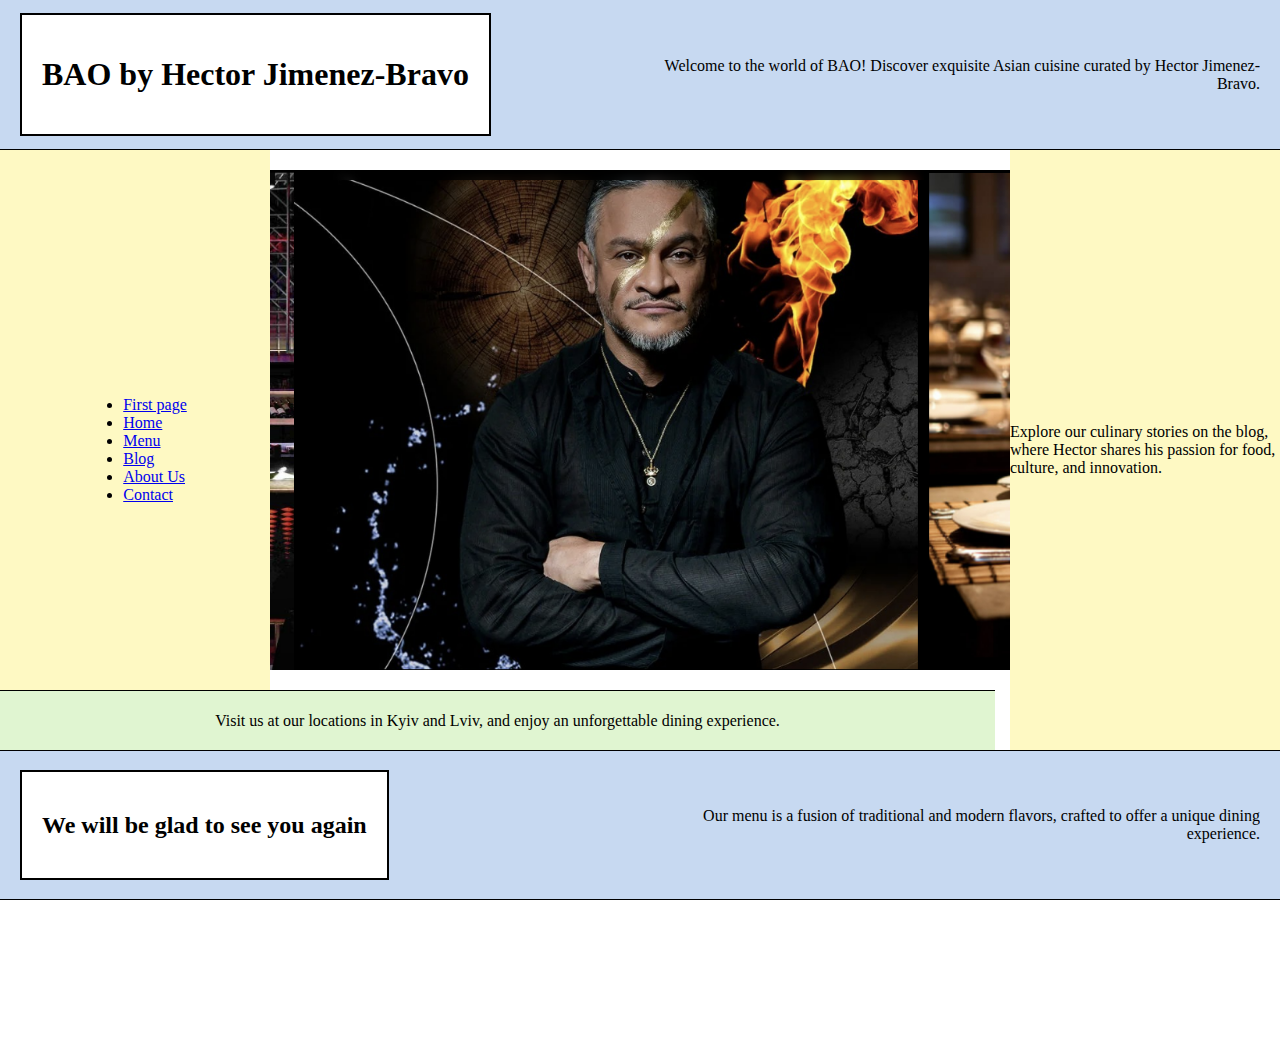
<file: first.html>
<!DOCTYPE html>
<html lang="en">
<head>
    <link rel="stylesheet" type="text/css" href="style.css">
    <meta charset="UTF-8">
    <title>Welcome to BAO</title>
</head>
<body>

<div class="block1">
    <div class="white-box">
        <h1>BAO by Hector Jimenez-Bravo</h1>
    </div>
    <div class="info-box">
        <p>Welcome to the world of BAO! Discover exquisite Asian cuisine curated by Hector Jimenez-Bravo.</p>
    </div>
</div>

<div class="block2">
    <nav>
        <ul>
            <li><a href="index.html">First page</a></li>
            <li><a href="page1.html">Home</a></li>
            <li><a href="page2.html">Menu</a></li>
            <li><a href="page3.html">Blog</a></li>
            <li><a href="page4.html">About Us</a></li>
            <li><a href="page5.html">Contact</a></li>
        </ul>
    </nav>
</div>

<div class="block3">
    <img src="1.png" alt="Bao Dish" class="responsive-img">
    <img src="2.bmp" alt="Bao Dish" class="responsive-img">
    <img src="3.png" alt="Bao Dish with Glass" usemap="#hector-map" class="responsive-img">
    <map name="hector-map">
        <area shape="rect" coords="50,50,200,200" href="https://bao.ua/kyiv/catalog#product_group_6" alt="Glass of Bao" title="Click here to see more!">
    </map>
</div>

<div class="block4">
    <p>Explore our culinary stories on the blog, where Hector shares his passion for food, culture, and innovation.</p>
</div>

<div class="block5">
    <p>Visit us at our locations in Kyiv and Lviv, and enjoy an unforgettable dining experience.</p>
</div>

<div class="block6">
    <div class="white-box">
        <h2>We will be glad to see you again</h2>
    </div>
    <div class="menu-info">
        <p>Our menu is a fusion of traditional and modern flavors, crafted to offer a unique dining experience.</p>
    </div>
</div>

</body>
</html>
</file>
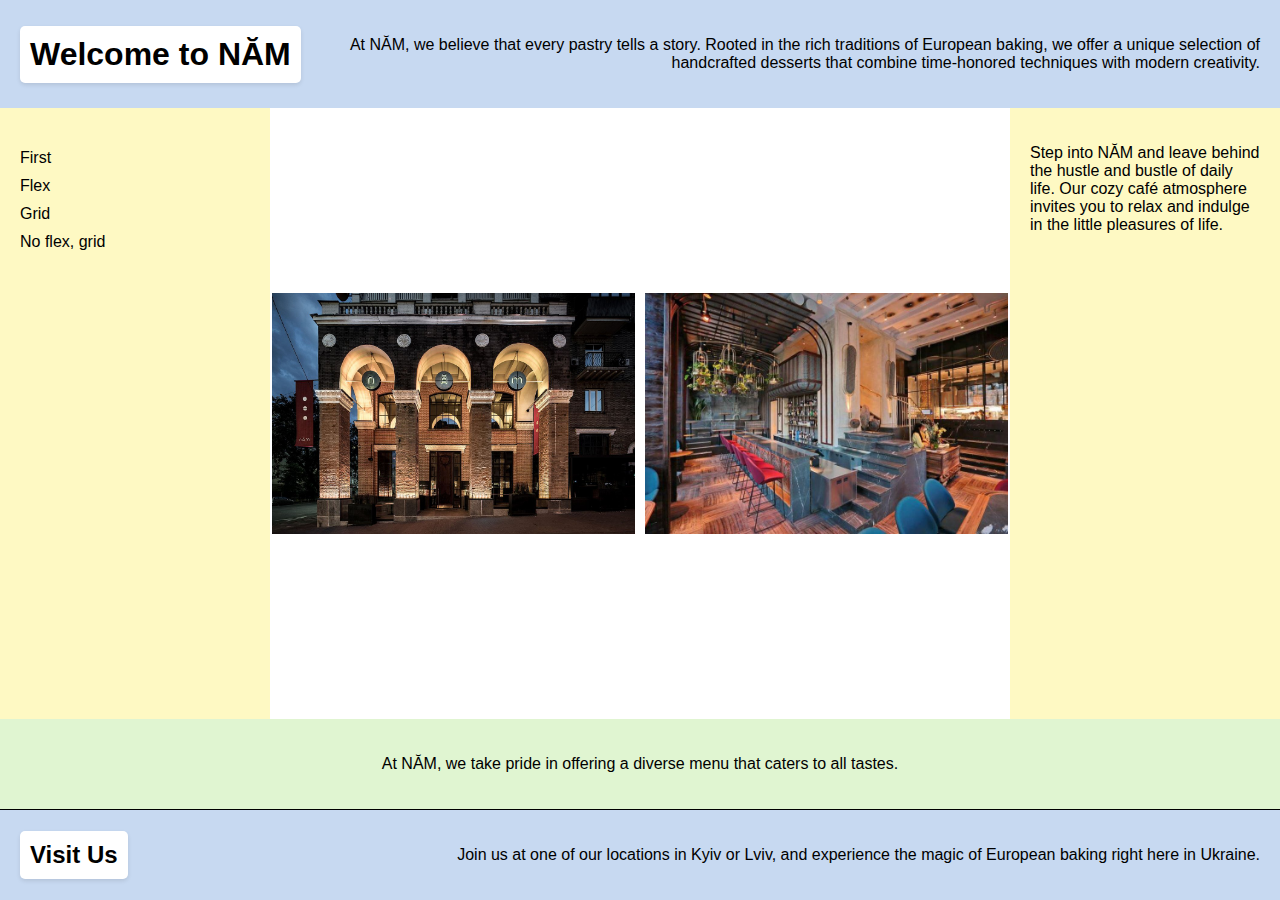
<file: lab3.2.1.html>
<!DOCTYPE html>
<html lang="uk">
<head>
    <meta charset="UTF-8">
    <meta name="viewport" content="width=device-width, initial-scale=1.0">
    <title>Welcome to NĂM</title>
    <style>
        html, body {
            margin: 0;
            padding: 0;
            height: 100%;
            width: 100%;
            font-family: Arial, sans-serif;
            overflow-x: hidden;
        }

        .container {
            display: flex;
            flex-direction: column;
            min-height: 100vh;
        }

        .header, .footer {
            background-color: #c7d9f1;
            display: flex;
            justify-content: space-between;
            align-items: center;
            padding: 20px;
            box-sizing: border-box;
            flex-wrap: wrap;
        }

        .header h1, .footer h2 {
            background-color: white;
            padding: 10px;
            margin: 0;
            border-radius: 5px;
            box-shadow: 0 2px 4px rgba(0, 0, 0, 0.1);
        }

        .header .info-box-right, .footer .menu-info-right {
            text-align: right;
            flex: 1;
        }

        .sidebar-container {
            display: flex;
            flex-grow: 1;
        }

        .sidebar {
            background-color: #fef9c3;
            width: 270px;
            padding: 20px;
            box-sizing: border-box;
            flex-shrink: 0;
        }

        .main-content {
            background-color: white;
            flex-grow: 1;
            padding: 0;
            box-sizing: border-box;
            display: flex;
            justify-content: center;
            align-items: center;
            gap: 10px;
        }

        .main-content img.responsive-img {
            width: 100%;
            max-width: 49%;
            height: auto;
        }

        .bottom-content {
            background-color: #e0f5d1;
            padding: 20px;
            text-align: center;
            border-bottom: 1px solid black;
        }

        ul {
            list-style-type: none;
            padding: 0;
        }

        li {
            padding: 5px 0;
        }

        a {
            text-decoration: none;
            color: #000;
        }

        /* Мобільна версія */
        @media (max-width: 850px) {
            .sidebar-container {
                flex-direction: column;
            }

            .sidebar, .header, .footer {
                width: 100%;
            }

            .main-content img.responsive-img {
                max-width: 100%;
            }

            .bottom-content {
                left: 0;
                right: 0;
            }

            .header h1, .footer h2 {
                font-size: 1.2rem;
            }

            .header .info-box-right, .footer .menu-info-right {
                text-align: left;
                padding: 10px;
            }

            .sidebar {
                width: 100%;
                border: none;
                padding: 15px;
            }

            .main-content {
                flex-direction: column;
                align-items: center;
                gap: 20px;
            }

            .sidebar-container {
                flex-direction: column;
                gap: 20px;
            }

            .bottom-content {
                margin-top: 20px;
            }
        }
    </style>
</head>
<body>
<div class="container">

    <div class="header">
        <div class="white-box-left">
            <h1>Welcome to NĂM</h1>
        </div>
        <div class="info-box-right">
            <p>At NĂM, we believe that every pastry tells a story. Rooted in the rich traditions of European baking, we offer a unique selection of handcrafted desserts that combine time-honored techniques with modern creativity.</p>
        </div>
    </div>

    <div class="sidebar-container">

        <div class="sidebar">
            <nav>
                <ul>
                    <li><a href="index.html">First</a></li>
                    <li><a href="lab3.2.1.html">Flex</a></li>
                    <li><a href="lab3.2.2.html">Grid</a></li>
                    <li><a href="lab3.2.3.html">No flex, grid</a></li>
                </ul>
            </nav>
        </div>

        <div class="main-content">
            <img src="40.jpg" alt="Image 1" class="responsive-img">
            <img src="41.jpg" alt="Image 2" class="responsive-img">
        </div>

        <div class="sidebar">
            <p>Step into NĂM and leave behind the hustle and bustle of daily life. Our cozy café atmosphere invites you to relax and indulge in the little pleasures of life.</p>
        </div>
    </div>

    <div class="bottom-content">
        <p>At NĂM, we take pride in offering a diverse menu that caters to all tastes.</p>
    </div>

    <div class="footer">
        <div class="white-box-left">
            <h2>Visit Us</h2>
        </div>
        <div class="menu-info-right">
            <p>Join us at one of our locations in Kyiv or Lviv, and experience the magic of European baking right here in Ukraine.</p>
        </div>
    </div>
</div>
</body>
</html>
</file>
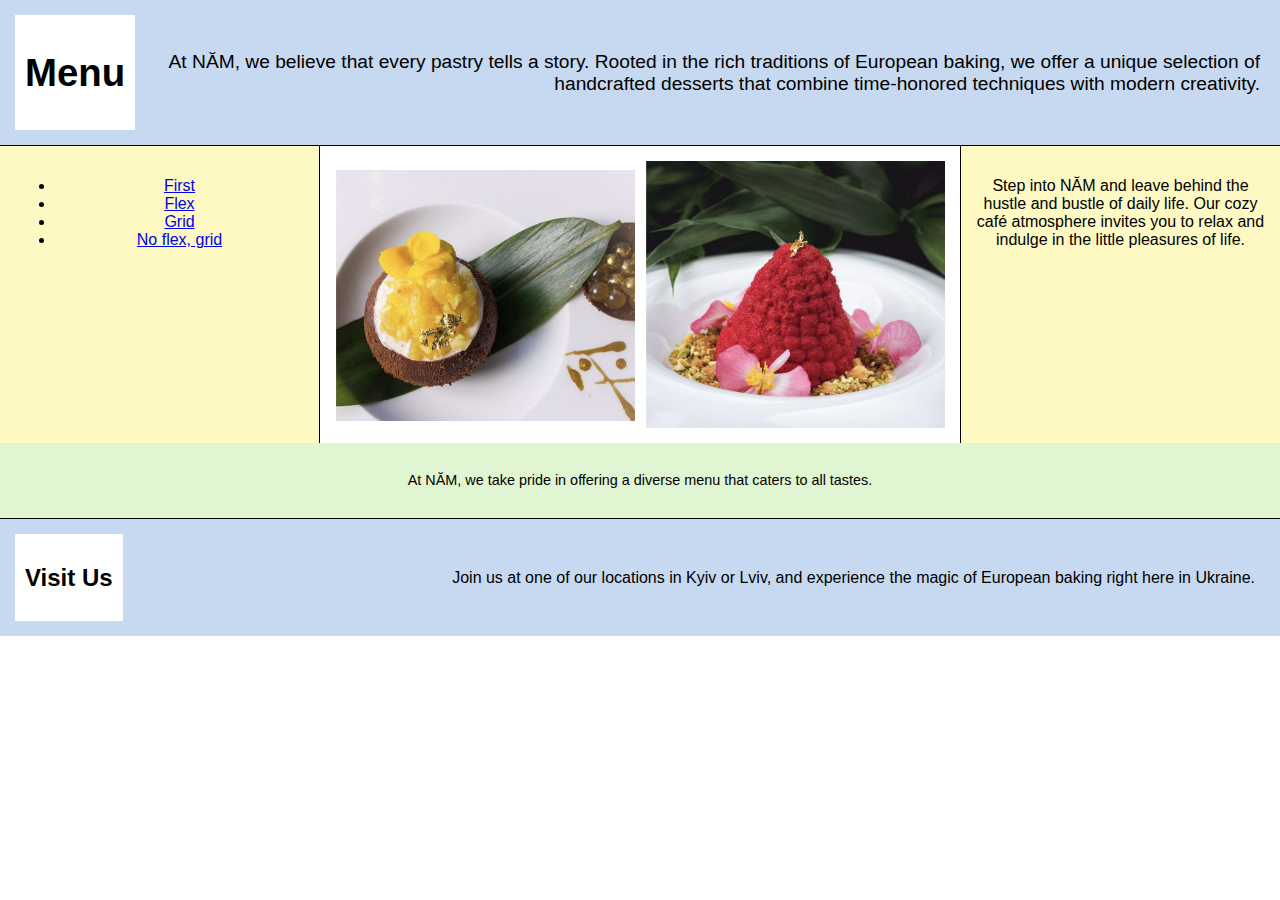
<file: lab3.2.2.html>
<!DOCTYPE html>
<html lang="uk">
<head>
    <meta charset="UTF-8">
    <meta name="viewport" content="width=device-width, initial-scale=1.0">
    <title>Menu</title>
    <style>

        html, body {
            margin: 0;
            padding: 0;
            height: 100%;
            width: 100%;
            font-family: Arial, sans-serif;
            overflow-y: auto;
        }

        .container {
            display: grid;
            grid-template-areas:
                "header header header"
                "sidebar-left main sidebar-right"
                "bottom-content bottom-content bottom-content"
                "footer footer footer";
            grid-template-columns: 1fr 2fr 1fr;
            grid-template-rows: auto 1fr auto auto;
            width: 100%;
            box-sizing: border-box;
        }

        .block1 {
            grid-area: header;
            background-color: #c7d9f1;
            display: grid;
            grid-template-areas:
                "white-box info-box";
            grid-template-columns: auto 1fr;
            align-items: center;
            padding: 15px;
            box-sizing: border-box;
            border-bottom: 1px solid black;
            font-size: 1.2rem;
        }

        .white-box-left {
            grid-area: white-box;
            background-color: white;
            padding: 10px;
            margin-left: 0;
        }

        .info-box-right {
            grid-area: info-box;
            text-align: right;
            padding: 5px;
        }

        .block2 {
            grid-area: sidebar-left;
            background-color: #fef9c3;
            padding: 15px;
            font-size: 1rem;
            text-align: center;
            border-right: 1px solid black;
        }

        .block3 {
            grid-area: main;
            display: grid;
            grid-template-columns: 1fr 1fr;
            gap: 10px;
            align-items: center;
            padding: 15px;
            box-sizing: border-box;
            background-color: #ffffff;
        }

        .block3 img {
            width: 100%;
            height: auto;
            object-fit: cover;
        }

        .block4 {
            grid-area: sidebar-right;
            background-color: #fef9c3;
            padding: 15px;
            box-sizing: border-box;
            font-size: 1rem;
            text-align: center;
            border-left: 1px solid black;
        }

        .block5 {
            grid-area: bottom-content;
            background-color: #e0f5d1;
            padding: 15px;
            text-align: center;
            font-size: 0.9rem;
        }

        .block6 {
            grid-area: footer;
            background-color: #c7d9f1;
            display: grid;
            grid-template-areas:
                "visit info";
            grid-template-columns: auto 1fr;
            align-items: center;
            padding: 15px;
            box-sizing: border-box;
            border-top: 1px solid black;
        }

        .block6 .white-box-left {
            grid-area: visit;
            background-color: white;
            padding: 10px;
            margin-left: 0;
        }

        .menu-info-right {
            grid-area: info;
            text-align: right;
            padding: 10px;
        }

        @media (max-width: 850px) {
            .container {
                grid-template-areas:
                    "header"
                    "sidebar-left"
                    "main"
                    "sidebar-right"
                    "bottom-content"
                    "footer";
                grid-template-columns: 1fr;
                grid-template-rows: auto;
            }

            .block1, .block6 {
                grid-template-columns: 1fr;
                text-align: center;
            }

            .info-box-right, .menu-info-right {
                text-align: center;
            }

            .block3 {
                grid-template-columns: 1fr;
                gap: 0;
            }

            nav ul {
                display: grid;
                grid-template-columns: 1fr;
                gap: 10px;
                padding: 0;
                list-style: none;
            }

            nav ul li {
                text-align: center;
            }
        }
    </style>
</head>
<body>

<div class="container">
    <div class="block1">
        <div class="white-box-left">
            <h1>Menu</h1>
        </div>
        <div class="info-box-right">
            <p>At NĂM, we believe that every pastry tells a story. Rooted in the rich traditions of European baking, we offer a unique selection of handcrafted desserts that combine time-honored techniques with modern creativity.</p>
        </div>
    </div>

    <div class="block2">
        <nav>
            <ul>
                <li><a href="index.html">First</a></li>
                <li><a href="lab3.2.1.html">Flex</a></li>
                <li><a href="lab3.2.2.html">Grid</a></li>
                <li><a href="lab3.2.3.html">No flex, grid</a></li>
            </ul>
        </nav>
    </div>

    <div class="block3">
        <img src="66.png" alt="Responsive Image">
        <img src="69.png" alt="Responsive Image">
    </div>

    <div class="block4">
        <p>Step into NĂM and leave behind the hustle and bustle of daily life. Our cozy café atmosphere invites you to relax and indulge in the little pleasures of life.</p>
    </div>

    <div class="block5">
        <p>At NĂM, we take pride in offering a diverse menu that caters to all tastes.</p>
    </div>

    <div class="block6">
        <div class="white-box-left">
            <h2>Visit Us</h2>
        </div>
        <div class="menu-info-right">
            <p>Join us at one of our locations in Kyiv or Lviv, and experience the magic of European baking right here in Ukraine.</p>
        </div>
    </div>
</div>

</body>
</html>
</file>
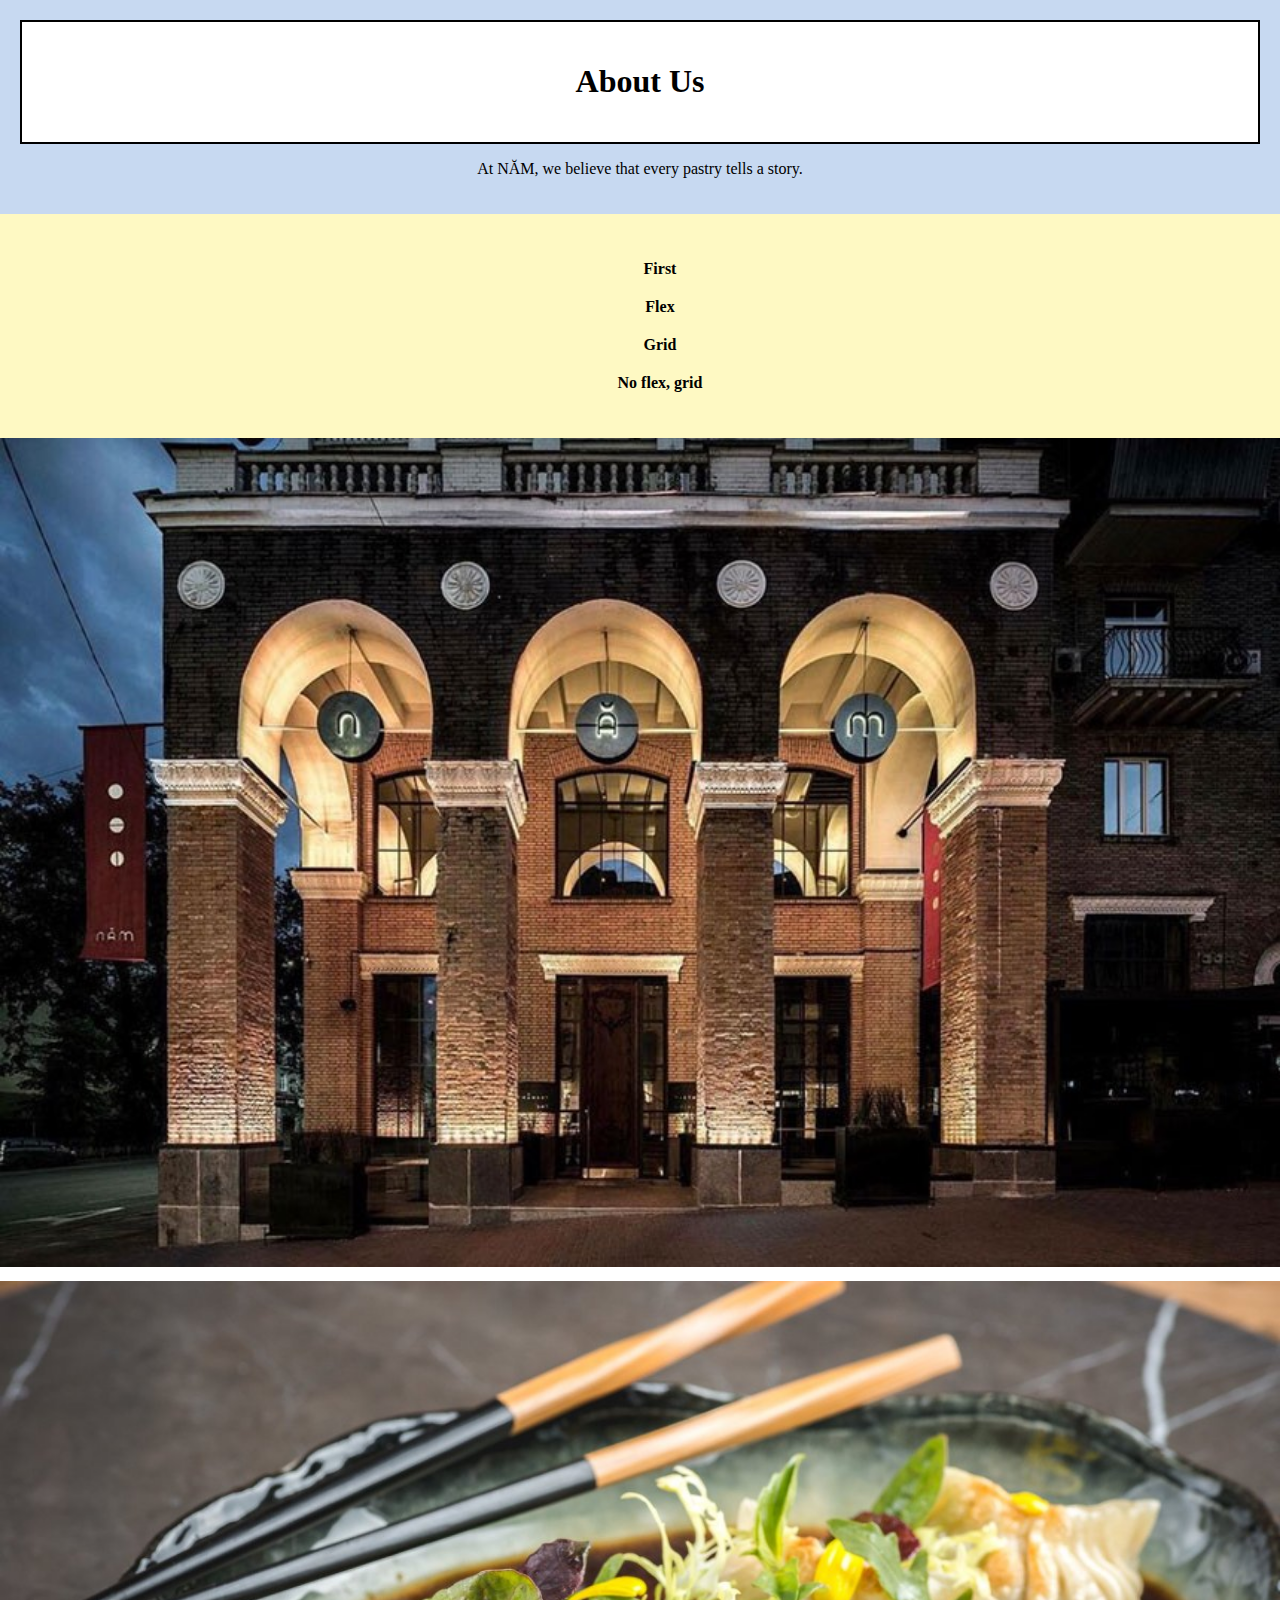
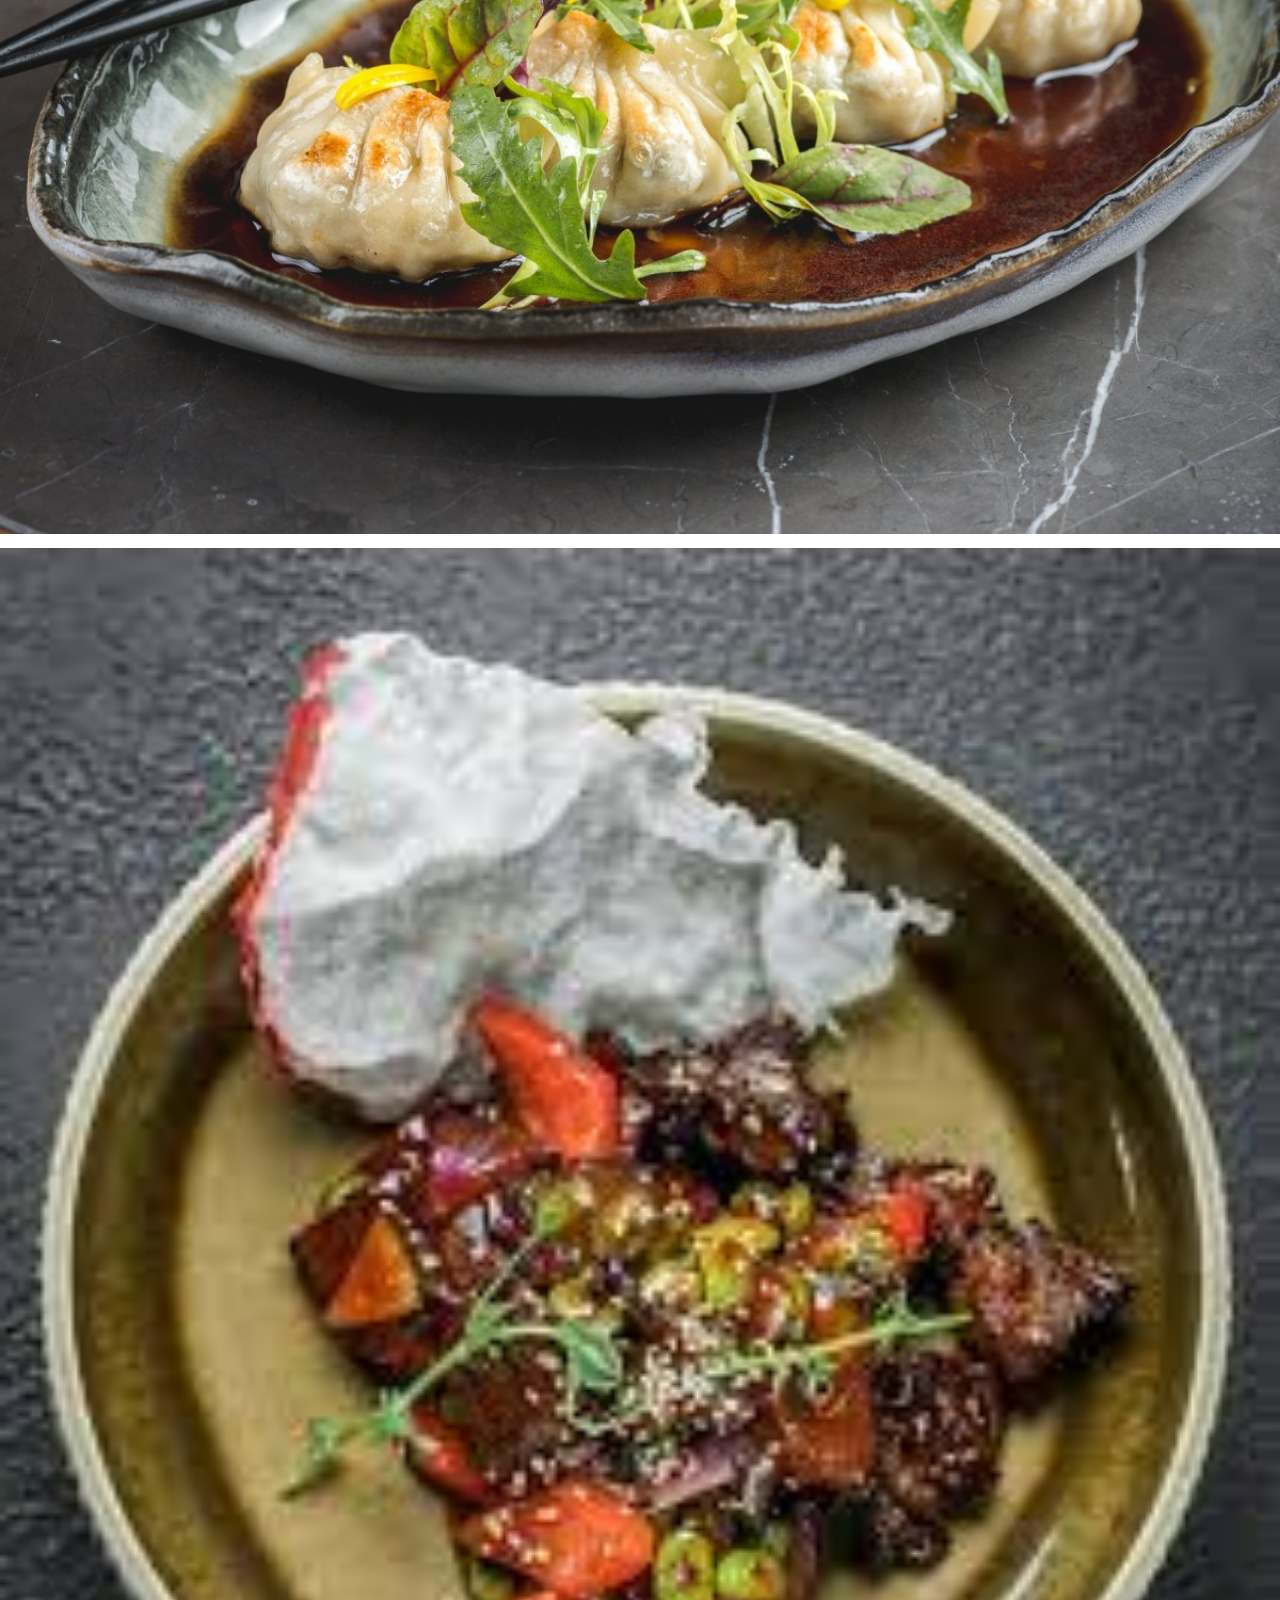
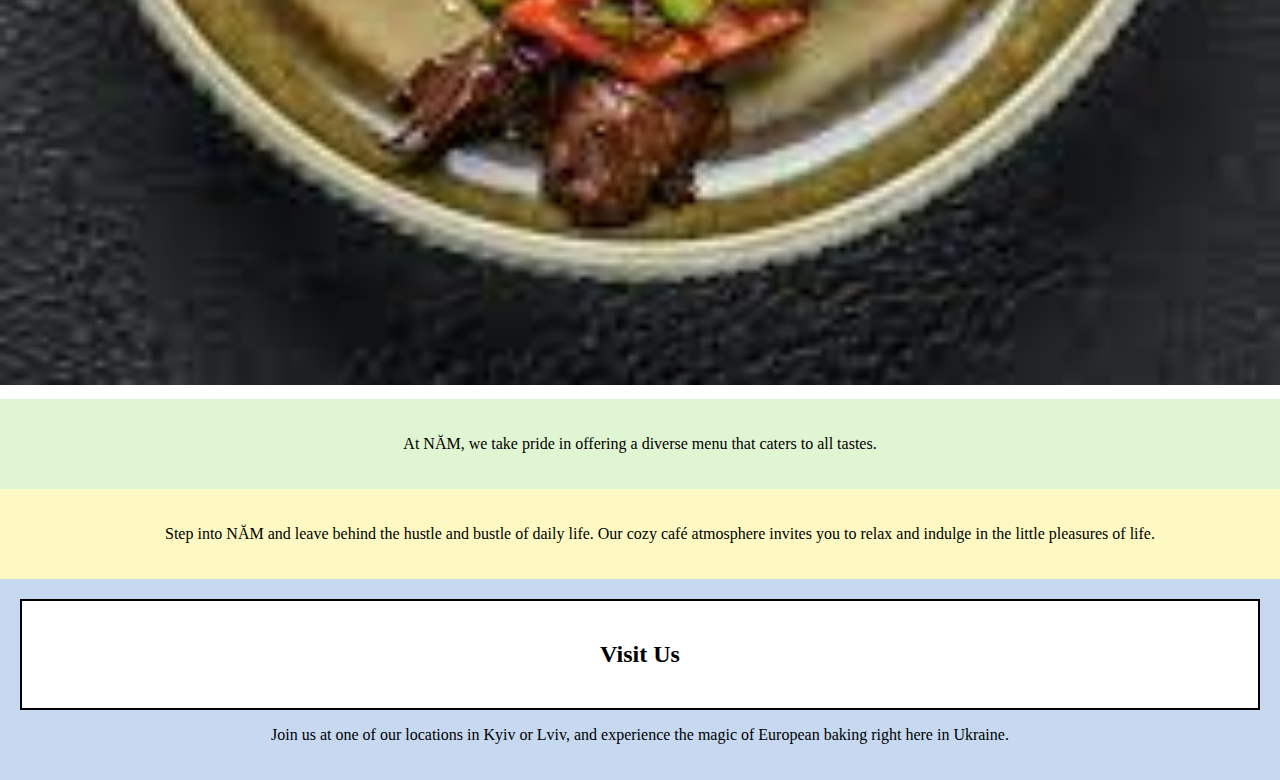
<file: lab3.2.3.html>
<!DOCTYPE html>
<html lang="uk">
<head>
    <meta charset="UTF-8">
    <meta name="viewport" content="width=device-width, initial-scale=1.0">
    <title>About Us - Mobile Friendly</title>
    <style>

        html, body {
            margin: 0;
            padding: 0;
            height: 100%;
            width: 100%;
        }

        .container {
            width: 100%;
        }


        .block1, .block6 {
            width: 100%;
            padding: 20px;
            box-sizing: border-box;
            background: #c7d9f1;
        }

        .block1 .white-box, .block6 .white-box {
            background-color: white;
            border: 2px solid black;
            padding: 20px;
            text-align: center;
        }

        .info-box, .menu-info {
            text-align: center;
            max-width: 100%;
            margin-top: 10px;
        }

        .block2 {
            width: 100%;
            padding: 20px;
            background: #fef9c3;
        }

        nav ul {
            display: flex;
            flex-direction: column;
            align-items: center;
            padding: 0;
            list-style: none;
        }

        nav ul li {
            margin: 10px 0;
        }

        nav ul li a {
            text-decoration: none;
            color: black;
            font-weight: bold;
        }

        .block3 {
            width: 100%;
            padding: 0;
            background: white;
            box-sizing: border-box;
            overflow: hidden;
            text-align: center;
        }

        .block3 img {
            width: 100%;
            height: auto;
            margin-bottom: 10px;
            object-fit: cover;
        }

        .block5 {
            width: 100%;
            height: auto;
            padding: 20px;
            background: #e0f5d1;
            text-align: center;
            box-sizing: border-box;
        }

        .block4 {
            width: 100%;
            padding: 20px;
            background: #fef9c3;
            text-align: center;
        }

        @media (max-width: 850px) {

            .block1, .block2, .block3, .block4, .block5, .block6 {
                width: 100%;
                position: relative;
                box-sizing: border-box;
            }
        }
    </style>
</head>
<body>

<div class="container">

    <div class="block1">
        <div class="white-box">
            <h1>About Us</h1>
        </div>
        <div class="info-box">
            <p>At NĂM, we believe that every pastry tells a story.</p>
        </div>
    </div>

    <div class="block2">
        <nav>
            <ul>
                <li><a href="index.html">First</a></li>
                <li><a href="lab3.2.1.html">Flex</a></li>
                <li><a href="lab3.2.2.html">Grid</a></li>
                <li><a href="lab3.2.3.html">No flex, grid</a></li>
            </ul>
        </nav>
    </div>

    <div class="block3">
        <img src="61.jpg" alt="Image 1" class="responsive-img">
        <img src="63.jpg" alt="Image 2" class="responsive-img">
        <img src="52.jpg" alt="Image 3" class="responsive-img">
    </div>

    <div class="block5">
        <p>At NĂM, we take pride in offering a diverse menu that caters to all tastes.</p>
    </div>

    <div class="block4">
        <p>Step into NĂM and leave behind the hustle and bustle of daily life. Our cozy café atmosphere invites you to relax and indulge in the little pleasures of life.</p>
    </div>
    <div class="block6">
        <div class="white-box">
            <h2>Visit Us</h2>
        </div>
        <div class="menu-info">
            <p>Join us at one of our locations in Kyiv or Lviv, and experience the magic of European baking right here in Ukraine.</p>
        </div>
    </div>
</div>

</body>
</html>
</file>
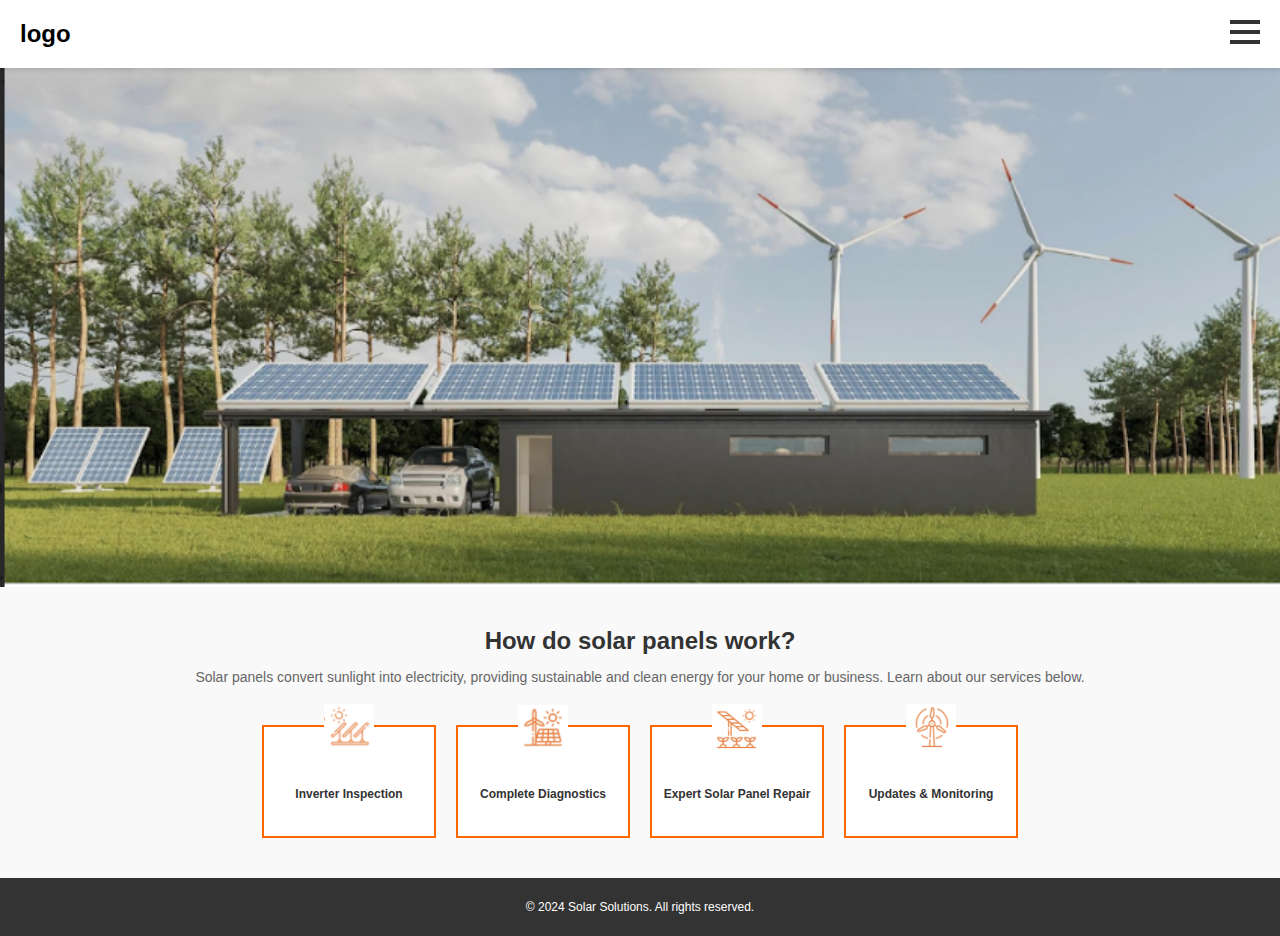
<file: lab4.html>
<!DOCTYPE html>
<html lang="en">
<head>
    <meta charset="UTF-8">
    <meta name="viewport" content="width=device-width, initial-scale=1.0">
    <title>Solar Panel</title>
    <style>
        body {
            font-family: Arial, sans-serif;
            margin: 0;
            padding: 0;
            background-color: #f9f9f9;
        }

        header {
            display: flex;
            justify-content: space-between;
            align-items: center;
            padding: 20px;
            background-color: #fff;
            box-shadow: 0 2px 5px rgba(0, 0, 0, 0.1);
            position: relative;
        }

        .logo {
            font-size: 24px;
            font-weight: bold;
            color: #000;
        }

        .menu-bars {
            position: absolute;
            top: 20px;
            right: 20px;
            display: flex;
            flex-direction: column;
            gap: 6px;
        }

        .menu-bars div {
            width: 30px;
            height: 4px;
            background-color: #333;
        }

        main img {
            width: 100%;
            height: auto;
            object-fit: cover;
        }

        .info {
            text-align: center;
            padding: 20px;
        }

        .info h1 {
            font-size: 24px;
            margin-bottom: 10px;
            color: #333;
        }

        .info p {
            font-size: 14px;
            color: #666;
            margin-bottom: 20px;
        }

        .services {
            display: flex;
            flex-wrap: wrap;
            justify-content: center;
            gap: 20px;
            padding: 20px;
        }

        .service {
            position: relative;
            text-align: center;
            width: 150px;
            border: 2px solid #ff6600;
            padding: 30px 10px 15px;
            background-color: #fff;
            transition: transform 0.3s, box-shadow 0.3s;
        }

        .service:hover {
            transform: translateY(-5px);
            box-shadow: 0 5px 15px rgba(0, 0, 0, 0.2);
        }

        .service .icon {
            position: absolute;
            top: -25px;
            left: 50%;
            transform: translateX(-50%);
            height: 50px;
            width: 50px;
            background-size: contain;
            background-repeat: no-repeat;
            background-position: center;
        }

        .inverter-icon {
            background-image: url('111.bmp');
        }

        .diagnostics-icon {
            background-image: url('222.bmp');
        }

        .repair-icon {
            background-image: url('333.bmp');
        }

        .monitoring-icon {
            background-image: url('444.png');
        }

        footer {
            text-align: center;
            padding: 10px;
            background-color: #333;
            color: #fff;
            font-size: 12px;
        }

        .service p {
            margin-top: 30px;
            font-size: 12px;
            font-weight: bold;
            color: #333;
        }

        @media (max-width: 768px) {
            .services {
                flex-direction: column;
                align-items: center;
            }

            .menu-bars div {
                width: 25px;
            }
        }
    </style>
</head>
<body>
<header>
    <div class="logo">logo</div>
    <div class="menu-bars">
        <div></div>
        <div></div>
        <div></div>
    </div>
</header>
<main>
    <img src="101.png" alt="Solar Panel">
    <section class="info">
        <h1>How do solar panels work?</h1>
        <p>Solar panels convert sunlight into electricity, providing sustainable and clean energy for your home or business. Learn about our services below.</p>
        <div class="services">
            <div class="service">
                <div class="icon inverter-icon"></div>
                <p>Inverter Inspection</p>
            </div>
            <div class="service">
                <div class="icon diagnostics-icon"></div>
                <p>Complete Diagnostics</p>
            </div>
            <div class="service">
                <div class="icon repair-icon"></div>
                <p>Expert Solar Panel Repair</p>
            </div>
            <div class="service">
                <div class="icon monitoring-icon"></div>
                <p>Updates & Monitoring</p>
            </div>
        </div>
    </section>
</main>
<footer>
    <p>© 2024 Solar Solutions. All rights reserved.</p>
</footer>
</body>
</html>
</file>
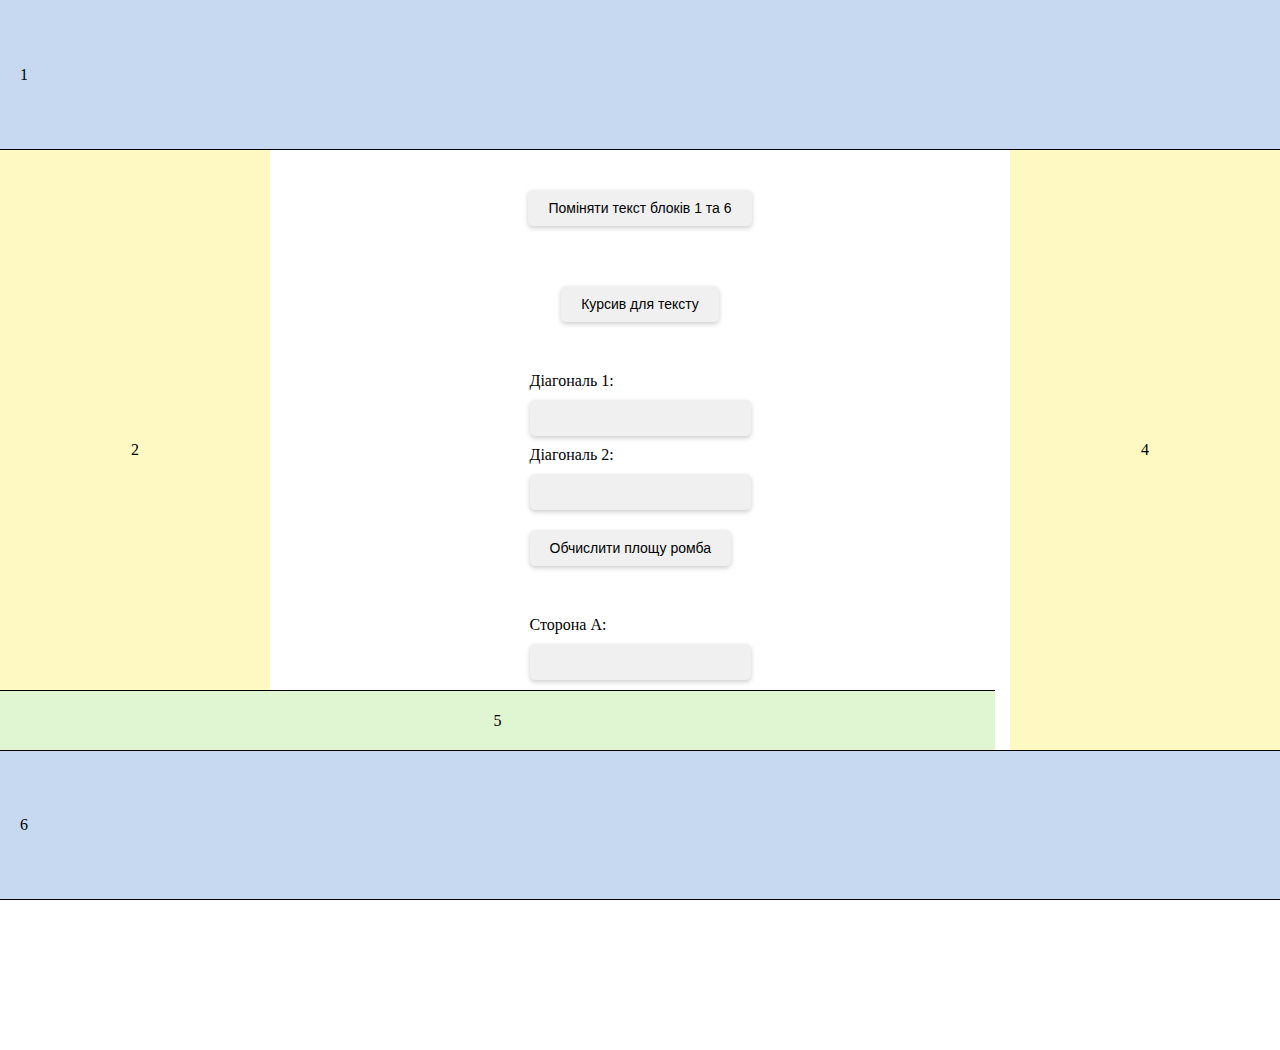
<file: lab5.html>
<!DOCTYPE html>
<html lang="en">
<head>
    <meta charset="UTF-8">
    <meta name="viewport" content="width=device-width, initial-scale=1.0">
    <title>Task Implementation</title>
    <style>
        html, body {
            margin: 0;
            padding: 0;
            height: 100%;
            width: 100%;
        }

        .block1, .block6 {
            position: fixed;
            width: 100vw;
            height: 150px;
            background: #c7d9f1;
            border-bottom: solid 1px black;
            display: flex;
            justify-content: space-between;
            align-items: center;
            padding: 20px;
            box-sizing: border-box;
            z-index: 100;
        }

        .block1 {
            top: 0;
        }

        .block6 {
            bottom: 0;
            border-top: solid 1px black;
        }

        .block2, .block4 {
            position: fixed;
            width: 270px;
            height: calc(100vh - 300px);
            background: #fef9c3;
            top: 150px;
            display: flex;
            justify-content: center;
            align-items: center;
        }

        .block2 {
            left: 0;
            font-style: normal;
        }

        .block4 {
            right: 0;
        }

        .block3 {
            position: relative;
            width: calc(100vw - 540px);
            height: calc(100vh - 360px);
            background: white;
            margin-top: 150px;
            left: 270px;
            display: flex;
            flex-direction: column;
            justify-content: flex-start;
            align-items: center;
            padding: 20px;
            box-sizing: border-box;
            overflow-y: auto;
        }

        .block5 {
            position: fixed;
            width: calc(100vw - 285px);
            height: 60px;
            background: #e0f5d1;
            top: calc(100vh - 210px);
            left: 0;
            display: flex;
            justify-content: center;
            align-items: center;
            border-top: solid 1px black;
            border-bottom: solid 1px black;
        }

        .controls-container {
            display: flex;
            flex-wrap: wrap;
            justify-content: center;
            gap: 20px;
        }

        .control {
            flex: 1 1 100%;
            display: flex;
            flex-direction: column;
            align-items: center;
            padding: 10px;
            box-sizing: border-box;
            min-width: 200px;
        }

        button, input {
            margin: 10px 0;
            font-size: 14px;
            padding: 10px 20px;
            cursor: pointer;
            border: none;
            background-color: #f0f0f0;
            border-radius: 5px;
            box-shadow: 0 2px 5px rgba(0, 0, 0, 0.2);
        }

        button:hover, input:hover {
            background-color: #e0e0e0;
        }

        ol {
            margin-top: 20px;
            width: 100%;
        }
    </style>
</head>
<body>
<div class="block1">1</div>
<div class="block2" id="block2">2</div>
<div class="block3">
    <div class="controls-container">
        <div class="control">
            <button id="swap-texts">Поміняти текст блоків 1 та 6</button>
        </div>
        <div class="control">
            <button id="toggle-italic">Курсив для тексту</button>
        </div>
        <div class="control">
            <form id="rhombus-area-form">
                <label for="diagonal1">Діагональ 1:</label><br>
                <input type="number" id="diagonal1" required><br>
                <label for="diagonal2">Діагональ 2:</label><br>
                <input type="number" id="diagonal2" required><br>
                <button type="submit">Обчислити площу ромба</button>
            </form>
        </div>
        <div class="control">
            <form id="triangle-form">
                <label for="side-a">Сторона A:</label><br>
                <input type="number" id="side-a" required><br>
                <label for="side-b">Сторона B:</label><br>
                <input type="number" id="side-b" required><br>
                <label for="side-c">Сторона C:</label><br>
                <input type="number" id="side-c" required><br>
                <button type="submit">Перевірити трикутник</button>
            </form>
        </div>
        <div class="control">
            <button id="add-list-item">Додати елемент до списку</button>
            <ol id="dynamic-list"></ol>
            <button id="save-list">Зберегти список</button>
            <button id="clear-list">Очистити список</button>
        </div>
    </div>
</div>
<div class="block4">4</div>
<div class="block5">5</div>
<div class="block6">6</div>

<script>
//блоки 1 і 6 міняємо
    document.getElementById('swap-texts').addEventListener('click', () => {
        const block1 = document.querySelector('.block1');
        const block6 = document.querySelector('.block6');
        [block1.textContent, block6.textContent] = [block6.textContent, block1.textContent];
    });

//площа ромба
    document.getElementById('rhombus-area-form').addEventListener('submit', (e) => {
        e.preventDefault();
        const d1 = +document.getElementById('diagonal1').value;
        const d2 = +document.getElementById('diagonal2').value;
        const area = (d1 * d2) / 2;
        const resultElement = document.createElement('p');
        resultElement.textContent = `Площа ромба: ${area}`;
        document.querySelector('.block3').appendChild(resultElement);
    });

//побудова трикутника
    document.getElementById('triangle-form').addEventListener('submit', (e) => {
        e.preventDefault();
        const a = +document.getElementById('side-a').value;
        const b = +document.getElementById('side-b').value;
        const c = +document.getElementById('side-c').value;

        const canFormTriangle = a + b > c && a + c > b && b + c > a;
        const result = canFormTriangle ? 'Трикутник можна побудувати' : 'Трикутник неможливо побудувати';
        alert(result);

        document.cookie = `triangleCheck=${result}; path=/;`;
    });
//курсив
    const block2 = document.getElementById('block2');
    const savedItalic = localStorage.getItem('block2Italic');
    if (savedItalic === 'true') block2.style.fontStyle = 'italic';

    document.getElementById('toggle-italic').addEventListener('click', () => {
        const isItalic = block2.style.fontStyle === 'italic';
        block2.style.fontStyle = isItalic ? 'normal' : 'italic';
        localStorage.setItem('block2Italic', !isItalic);
    });
//динамічний список
    const dynamicList = document.getElementById('dynamic-list');

    document.getElementById('add-list-item').addEventListener('click', () => {
        const itemText = prompt("Введіть текст нового елемента:");
        if (itemText) {
            const newItem = document.createElement('li');
            newItem.textContent = itemText;
            newItem.style.backgroundColor = dynamicList.children.length % 2 === 0 ? 'black' : 'white';
            newItem.style.color = dynamicList.children.length % 2 === 0 ? 'white' : 'black';
            dynamicList.appendChild(newItem);
        }
    });

    document.getElementById('save-list').addEventListener('click', () => {
        const listItems = Array.from(dynamicList.children).map(item => item.textContent);
        localStorage.setItem('dynamicList', JSON.stringify(listItems));
        alert('Список збережено!');
    });

    document.getElementById('clear-list').addEventListener('click', () => {
        dynamicList.innerHTML = '';
        localStorage.removeItem('dynamicList');
    });

//завантаження списку
    window.addEventListener('DOMContentLoaded', () => {
        const savedList = JSON.parse(localStorage.getItem('dynamicList') || '[]');
        savedList.forEach(text => {
            const newItem = document.createElement('li');
            newItem.textContent = text;
            dynamicList.appendChild(newItem);
        });
    });
</script>
</body>
</html>
</file>
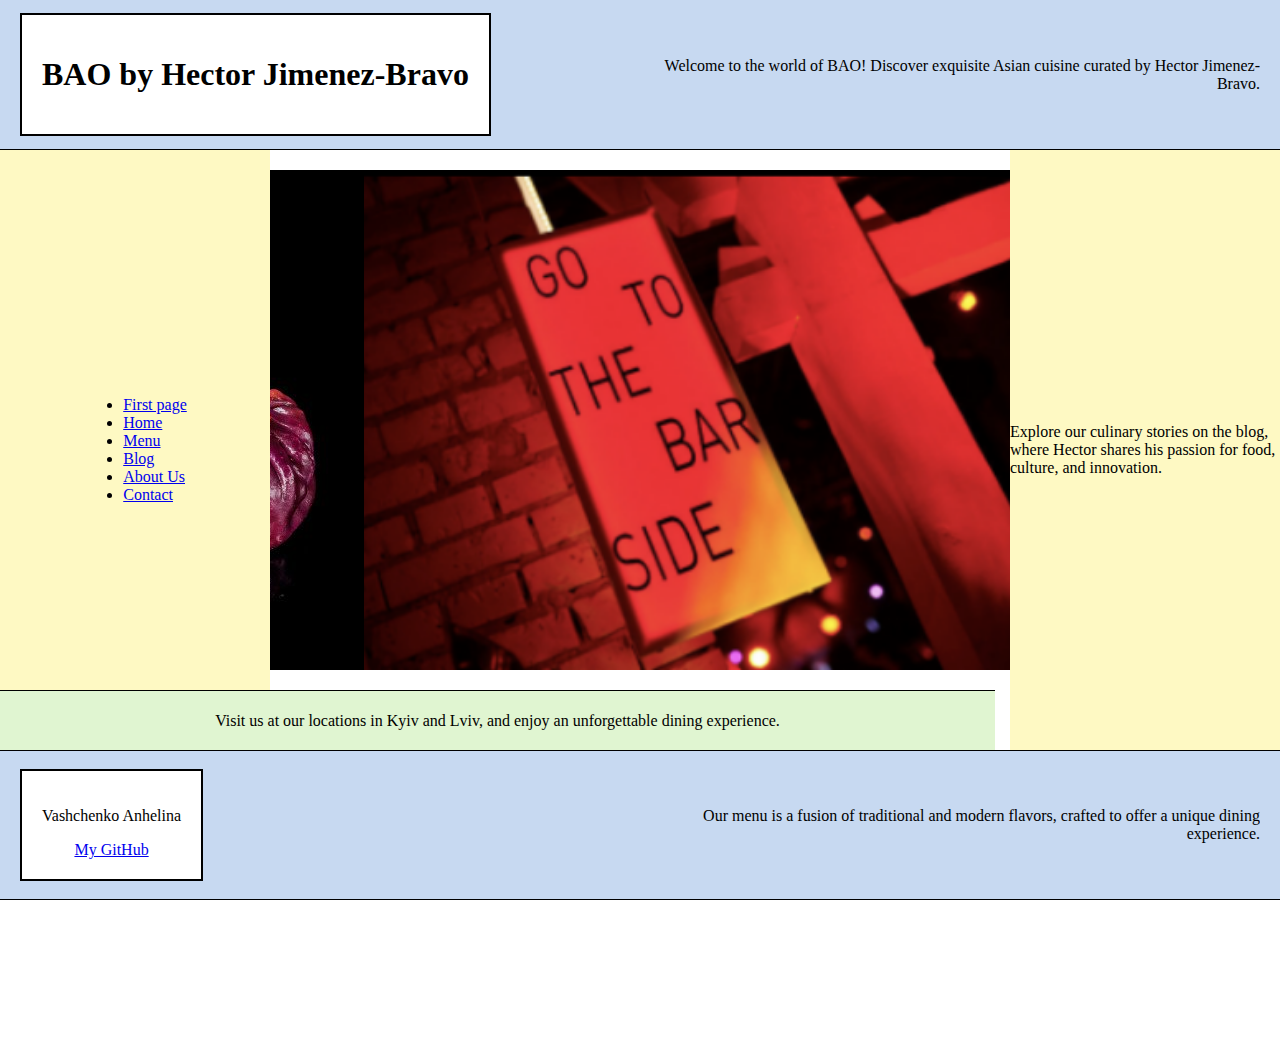
<file: page1.html>
<!DOCTYPE html>
<html lang="en">
<head>
    <link rel="stylesheet" type="text/css" href="style.css">
    <meta charset="UTF-8">
    <title>Welcome to BAO</title>
</head>
<body>

<div class="block1">
    <div class="white-box">
        <h1>BAO by Hector Jimenez-Bravo</h1>
    </div>
    <div class="info-box">
        <p>Welcome to the world of BAO! Discover exquisite Asian cuisine curated by Hector Jimenez-Bravo.</p>
    </div>
</div>

<div class="block2">
    <nav>
        <ul>
            <li><a href="first.html">First page</a></li>
            <li><a href="page1.html">Home</a></li>
            <li><a href="page2.html">Menu</a></li>
            <li><a href="page3.html">Blog</a></li>
            <li><a href="page4.html">About Us</a></li>
            <li><a href="page5.html">Contact</a></li>
        </ul>
    </nav>
</div>

<div class="block3">
    <img src="21.jpg" alt="Bao Dish" class="responsive-img">
    <img src="22.png" alt="Bao Dish" class="responsive-img">
    <img src="24.png" alt="Bao Dish" class="responsive-img">

</div>

<div class="block4">
    <p>Explore our culinary stories on the blog, where Hector shares his passion for food, culture, and innovation.</p>
</div>

<div class="block5">
    <p>Visit us at our locations in Kyiv and Lviv, and enjoy an unforgettable dining experience.</p>
</div>

<div class="block6">
    <div class="white-box">
        <p>Vashchenko Anhelina</p> <a href="https://github.com/Anhelina06/veb-1">My GitHub</a>
    </div>
    <div class="menu-info">
        <p>Our menu is a fusion of traditional and modern flavors, crafted to offer a unique dining experience.</p>
    </div>
</div>

</body>
</html>
</file>
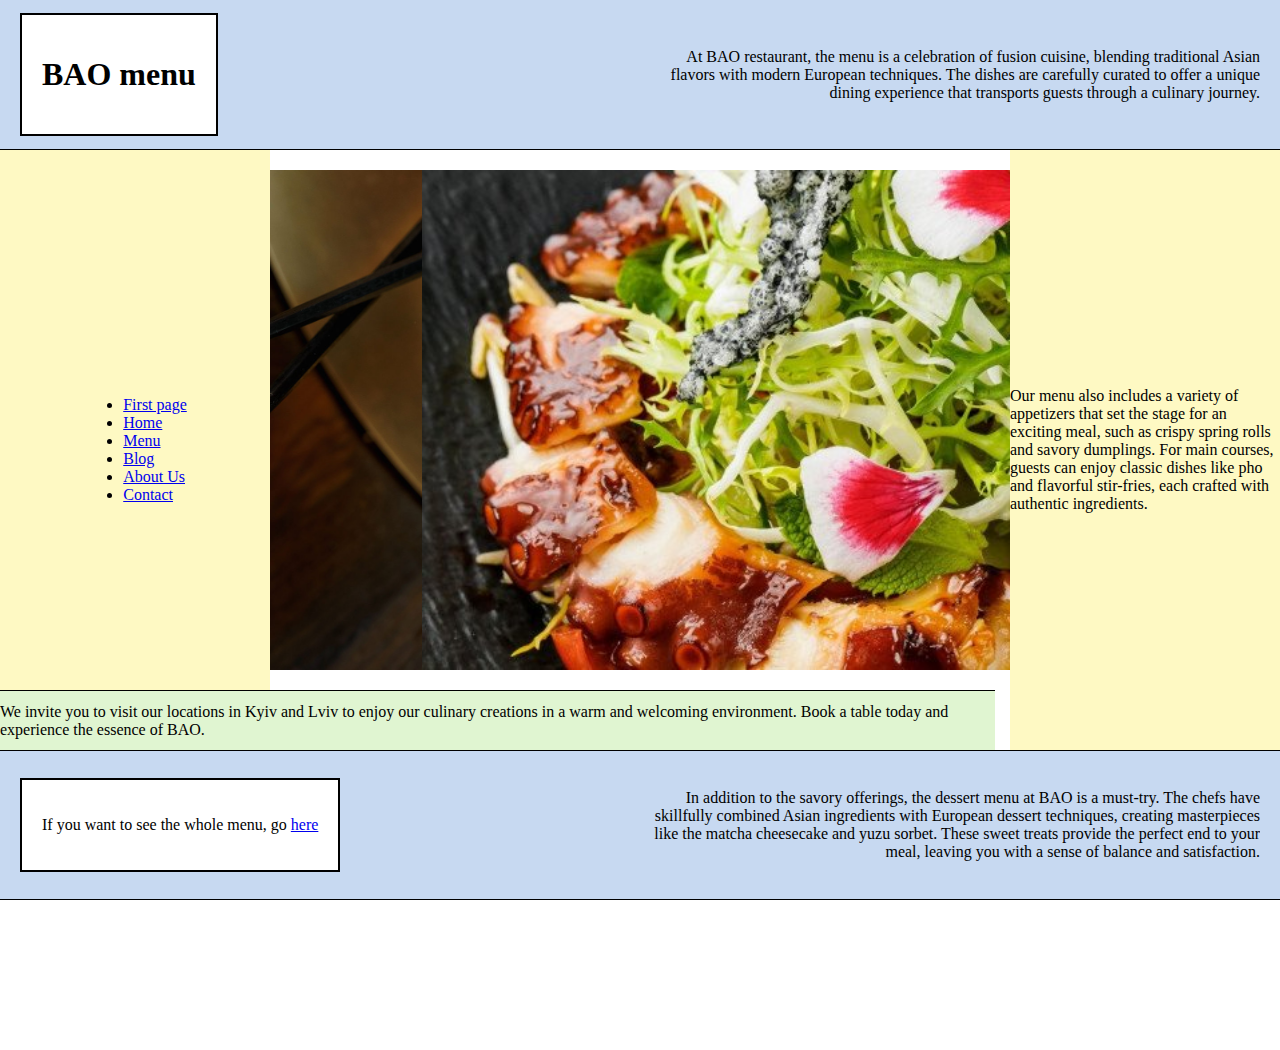
<file: page2.html>
<!DOCTYPE html>
<html lang="en">
<head>
    <link rel="stylesheet" type="text/css" href="style.css">
    <meta charset="UTF-8">
    <title>Menu</title>
</head>
<body>

<div class="block1">
    <div class="white-box">
        <h1>BAO menu</h1>
    </div>
    <div class="info-box">
        <p> At BAO restaurant, the menu is a celebration of fusion cuisine, blending traditional Asian flavors with modern European techniques. The dishes are carefully curated to offer a unique dining experience that transports guests through a culinary journey. </p>
    </div>
</div>

<div class="block2">
    <nav>
        <ul>
            <li><a href="first.html">First page</a></li>
            <li><a href="page1.html">Home</a></li>
            <li><a href="page2.html">Menu</a></li>
            <li><a href="page3.html">Blog</a></li>
            <li><a href="page4.html">About Us</a></li>
            <li><a href="page5.html">Contact</a></li>
        </ul>
    </nav>
</div>

<div class="block4">
    <p> Our menu also includes a variety of appetizers that set the stage for an exciting meal, such as crispy spring rolls and savory dumplings. For main courses, guests can enjoy classic dishes like pho and flavorful stir-fries, each crafted with authentic ingredients.</p>
</div>

<div class="block3">
    <img src="14.jpg" alt="Bao Dish" class="responsive-img">
    <img src="16.jpg" alt="Bao Dish" class="responsive-img">
    <img src="17.jpg" alt="Bao Dish" class="responsive-img">

</div>

<div class="block5">
    <p>We invite you to visit our locations in Kyiv and Lviv to enjoy our culinary creations in a warm and welcoming environment. Book a table today and experience the essence of BAO.</p>
</div>

<div class="block6">
    <div class="white-box">
        <p> If you want to see the whole menu, go   <a href=" https://bao.ua/kyiv/catalog#product_group_6"> here</a></p>
    </div>
    <div class="menu-info">
        <p> In addition to the savory offerings, the dessert menu at BAO is a must-try. The chefs have skillfully combined Asian ingredients with European dessert techniques, creating masterpieces like the matcha cheesecake and yuzu sorbet. These sweet treats provide the perfect end to your meal, leaving you with a sense of balance and satisfaction.</p>
    </div>
</div>

</body>
</html>
</file>
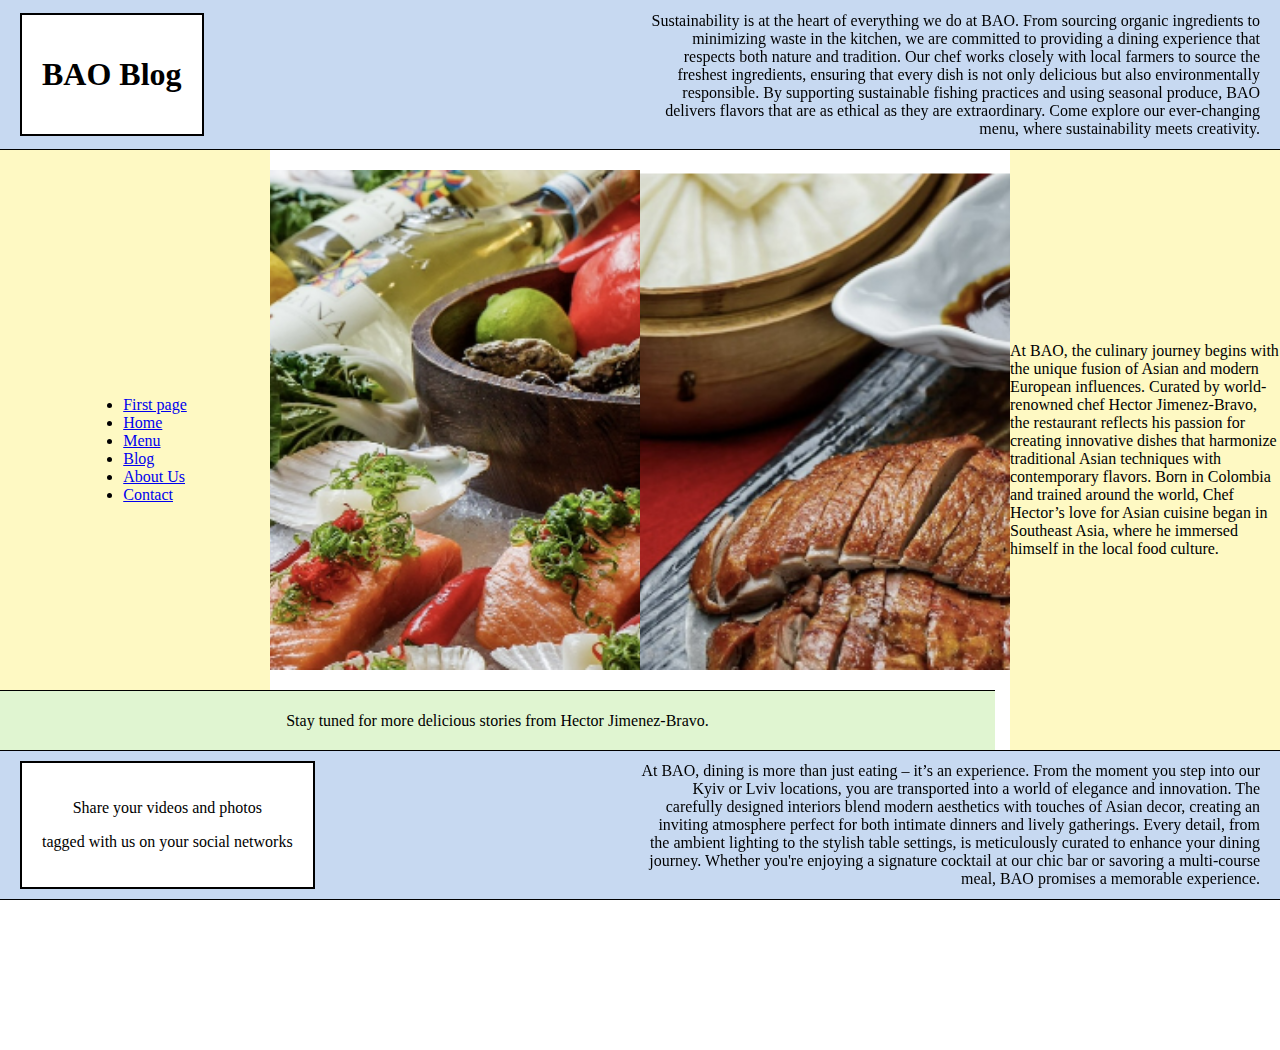
<file: page3.html>
<!DOCTYPE html>
<html lang="en">
<head>
    <link rel="stylesheet" type="text/css" href="style.css">
    <meta charset="UTF-8">
    <title>Blog - BAO</title>
</head>
<body>

<div class="block1">
    <div class="white-box">
        <h1>BAO Blog</h1>
    </div>
    <div class="info-box">
        <p> Sustainability is at the heart of everything we do at BAO. From sourcing organic ingredients to minimizing waste in the kitchen, we are committed to providing a dining experience that respects both nature and tradition. Our chef works closely with local farmers to source the freshest ingredients, ensuring that every dish is not only delicious but also environmentally responsible. By supporting sustainable fishing practices and using seasonal produce, BAO delivers flavors that are as ethical as they are extraordinary. Come explore our ever-changing menu, where sustainability meets creativity.</p>
    </div>
</div>

<div class="block2">
    <nav>
        <ul>
            <li><a href="first.html">First page</a></li>
            <li><a href="page1.html">Home</a></li>
            <li><a href="page2.html">Menu</a></li>
            <li><a href="page3.html">Blog</a></li>
            <li><a href="page4.html">About Us</a></li>
            <li><a href="page5.html">Contact</a></li>
        </ul>
    </nav>
</div>

<div class="block3">
    <img src="5.png" alt="Bao Dish" class="responsive-img">

    <img src="7.png" alt="Bao Dish" class="responsive-img">

</div>

<div class="block4">
    <p>  At BAO, the culinary journey begins with the unique fusion of Asian and modern European influences. Curated by world-renowned chef Hector Jimenez-Bravo, the restaurant reflects his passion for creating innovative dishes that harmonize traditional Asian techniques with contemporary flavors. Born in Colombia and trained around the world, Chef Hector’s love for Asian cuisine began in Southeast Asia, where he immersed himself in the local food culture.  </p>
</div>

<div class="block5">
    <p>Stay tuned for more delicious stories from Hector Jimenez-Bravo.</p>
</div>

<div class="block6">
    <div class="white-box">
        <p> Share your videos and photos</p><p> tagged with us on your social networks</p>
    </div>
    <div class="menu-info">
        <p> At BAO, dining is more than just eating – it’s an experience. From the moment you step into our Kyiv or Lviv locations, you are transported into a world of elegance and innovation. The carefully designed interiors blend modern aesthetics with touches of Asian decor, creating an inviting atmosphere perfect for both intimate dinners and lively gatherings. Every detail, from the ambient lighting to the stylish table settings, is meticulously curated to enhance your dining journey. Whether you're enjoying a signature cocktail at our chic bar or savoring a multi-course meal, BAO promises a memorable experience.
        </p>
    </div>
</div>

</body>
</html>
</file>
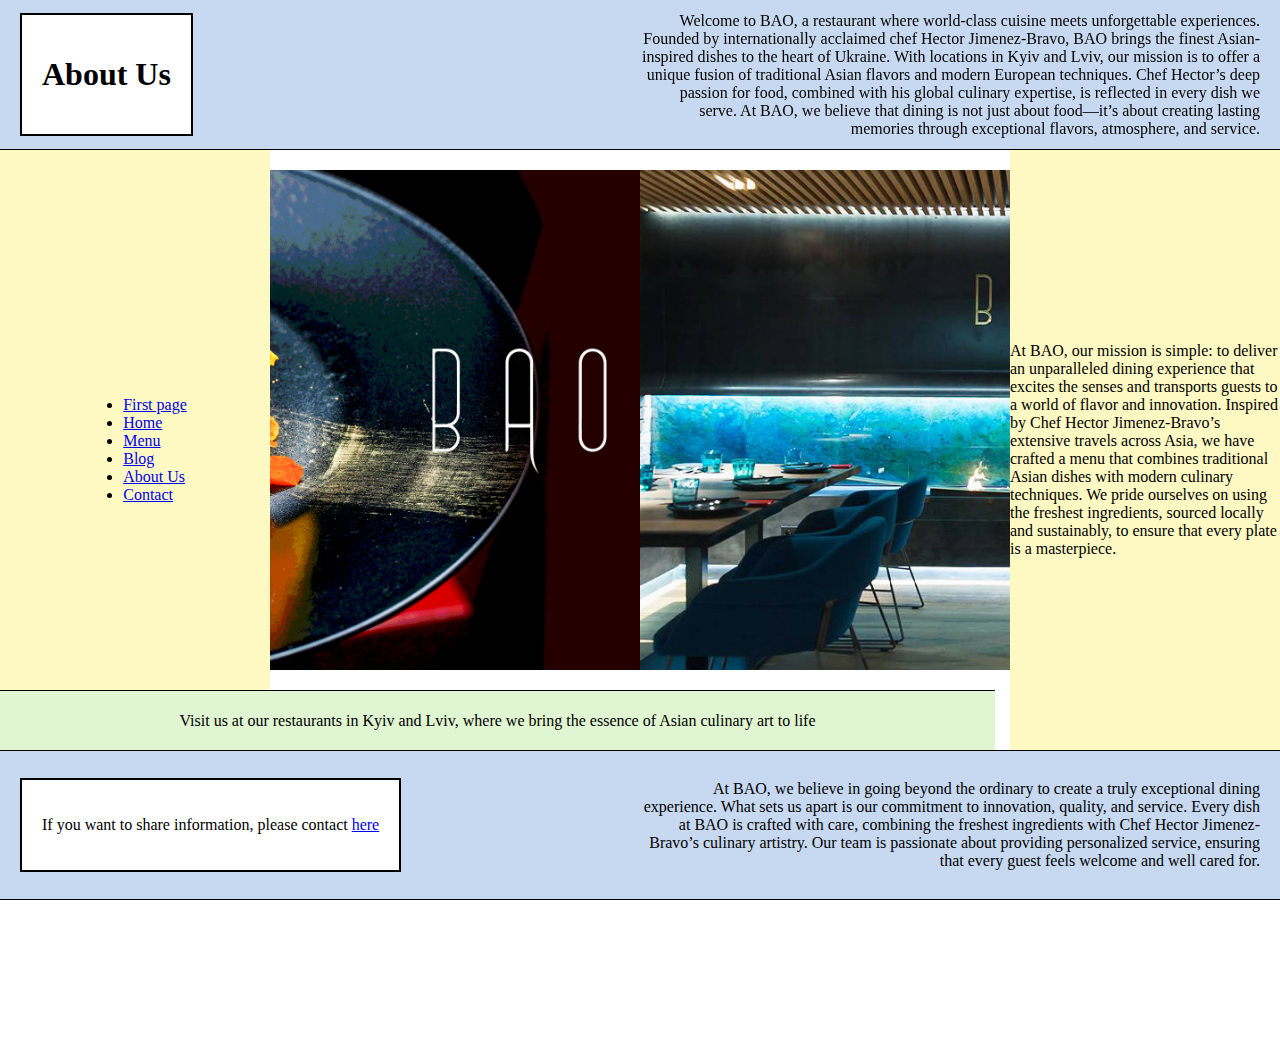
<file: page4.html>
<!DOCTYPE html>
<html lang="en">
<head>
    <link rel="stylesheet" type="text/css" href="style.css">
    <meta charset="UTF-8">
    <title>About Us</title>
</head>
<body>

<div class="block1">
    <div class="white-box">
        <h1>About Us</h1>
    </div>
    <div class="info-box">
        <p> Welcome to BAO, a restaurant where world-class cuisine meets unforgettable experiences. Founded by internationally acclaimed chef Hector Jimenez-Bravo, BAO brings the finest Asian-inspired dishes to the heart of Ukraine. With locations in Kyiv and Lviv, our mission is to offer a unique fusion of traditional Asian flavors and modern European techniques. Chef Hector’s deep passion for food, combined with his global culinary expertise, is reflected in every dish we serve. At BAO, we believe that dining is not just about food—it’s about creating lasting memories through exceptional flavors, atmosphere, and service.
        </p>
    </div>
</div>

<div class="block2">
    <nav>
        <ul>
            <li><a href="first.html">First page</a></li>
            <li><a href="page1.html">Home</a></li>
            <li><a href="page2.html">Menu</a></li>
            <li><a href="page3.html">Blog</a></li>
            <li><a href="page4.html">About Us</a></li>
            <li><a href="page5.html">Contact</a></li>
        </ul>
    </nav>
</div>

<div class="block3">
    <img src="8.png" alt="Bao Dish" class="responsive-img">

    <img src="9.jpg" alt="Bao Dish" class="responsive-img">

</div>

<div class="block4">
    <p>  At BAO, our mission is simple: to deliver an unparalleled dining experience that excites the senses and transports guests to a world of flavor and innovation. Inspired by Chef Hector Jimenez-Bravo’s extensive travels across Asia, we have crafted a menu that combines traditional Asian dishes with modern culinary techniques. We pride ourselves on using the freshest ingredients, sourced locally and sustainably, to ensure that every plate is a masterpiece. </p>
</div>

<div class="block5">
    <p> Visit us at our restaurants in Kyiv and Lviv, where we bring the essence of Asian culinary art to life</p>
</div>

<div class="block6">
    <div class="white-box">
       <p> If you want to share information, please contact   <a href=" https://bao.ua/kyiv/profile/auth"> here</a> </p>

    </div>
    <div class="menu-info">
        <p>  At BAO, we believe in going beyond the ordinary to create a truly exceptional dining experience. What sets us apart is our commitment to innovation, quality, and service. Every dish at BAO is crafted with care, combining the freshest ingredients with Chef Hector Jimenez-Bravo’s culinary artistry. Our team is passionate about providing personalized service, ensuring that every guest feels welcome and well cared for.  </p>
    </div>
</div>

</body>
</html>
</file>
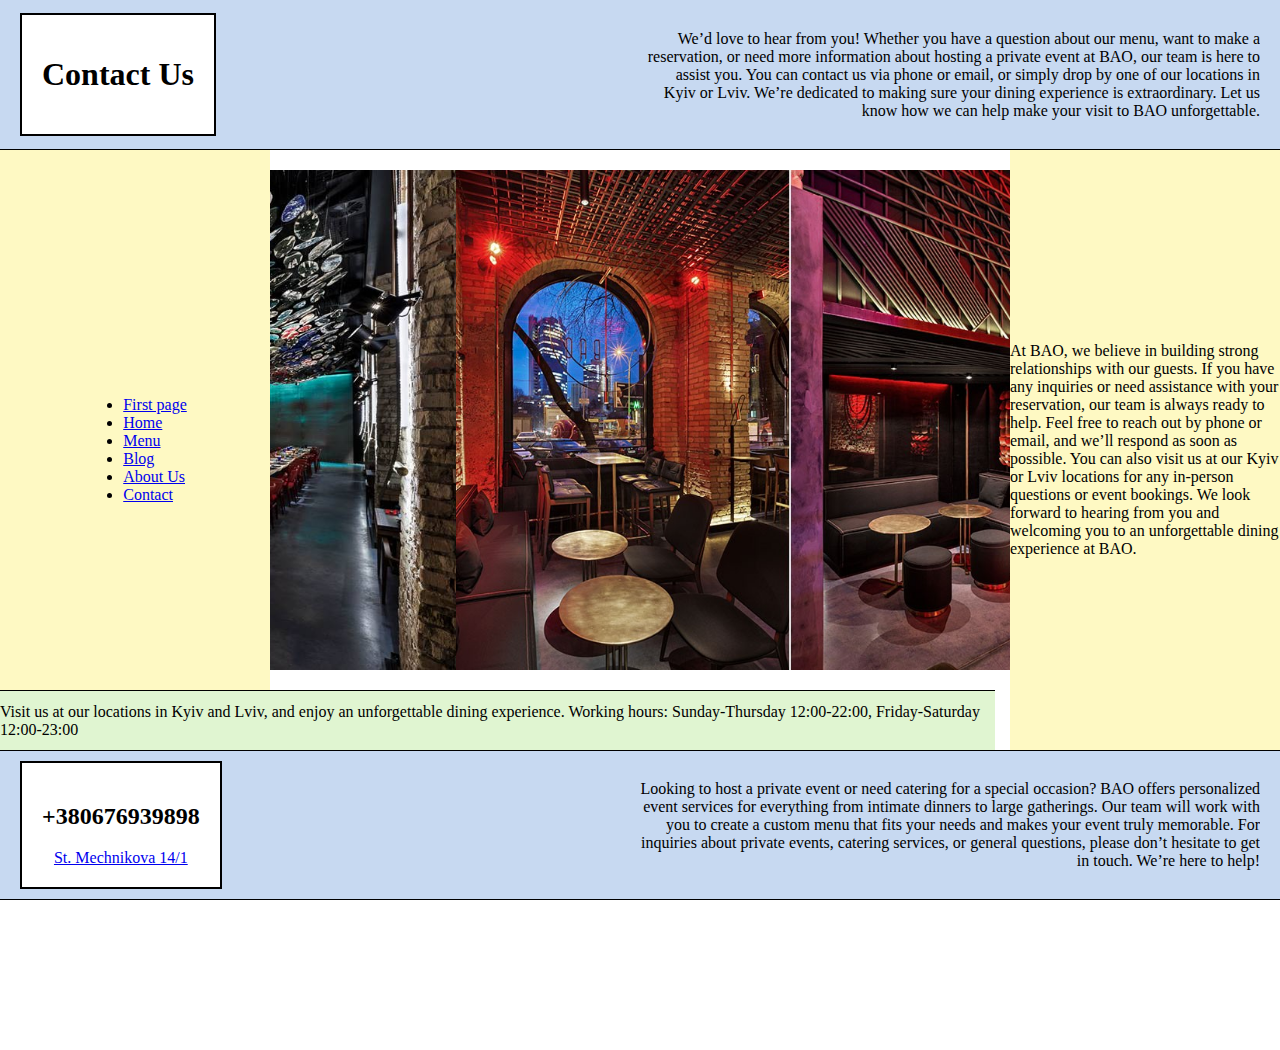
<file: page5.html>
<!DOCTYPE html>
<html lang="en">
<head>
    <link rel="stylesheet" type="text/css" href="style.css">
    <meta charset="UTF-8">
    <title>Contact Us</title>
</head>
<body>

<div class="block1">
    <div class="white-box">
        <h1>Contact Us</h1>
    </div>
    <div class="info-box">
        <p> We’d love to hear from you! Whether you have a question about our menu, want to make a reservation, or need more information about hosting a private event at BAO, our team is here to assist you. You can contact us via phone or email, or simply drop by one of our locations in Kyiv or Lviv. We’re dedicated to making sure your dining experience is extraordinary. Let us know how we can help make your visit to BAO unforgettable.</p>
    </div>
</div>

<div class="block2">
    <nav>
        <ul>
            <li><a href="first.html">First page</a></li>
            <li><a href="page1.html">Home</a></li>
            <li><a href="page2.html">Menu</a></li>
            <li><a href="page3.html">Blog</a></li>
            <li><a href="page4.html">About Us</a></li>
            <li><a href="page5.html">Contact</a></li>
        </ul>
    </nav>
</div>

<div class="block3">
    <img src="111.jpg" alt="Bao Dish" class="responsive-img">
    <img src="11.jpg" alt="Bao Dish" class="responsive-img">
    <img src="43.jpg" alt="Bao Dish" class="responsive-img">

</div>

<div class="block4">
    <p>At BAO, we believe in building strong relationships with our guests. If you have any inquiries or need assistance with your reservation, our team is always ready to help. Feel free to reach out by phone or email, and we’ll respond as soon as possible. You can also visit us at our Kyiv or Lviv locations for any in-person questions or event bookings. We look forward to hearing from you and welcoming you to an unforgettable dining experience at BAO.</p>
</div>

<div class="block5">
    <p>Visit us at our locations in Kyiv and Lviv, and enjoy an unforgettable dining experience.
        Working hours: Sunday-Thursday 12:00-22:00, Friday-Saturday 12:00-23:00</p>
</div>

<div class="block6">
    <div class="white-box">
        <h2>+380676939898</h2>
       <a href=" https://maps.app.goo.gl/VAbfycAZwY1cGYUH8">St. Mechnikova 14/1</a>
    </div>
    <div class="menu-info">
        <p>Looking to host a private event or need catering for a special occasion? BAO offers personalized event services for everything from intimate dinners to large gatherings. Our team will work with you to create a custom menu that fits your needs and makes your event truly memorable. For inquiries about private events, catering services, or general questions, please don’t hesitate to get in touch. We’re here to help!</p>
    </div>
</div>

</body>
</html>
</file>
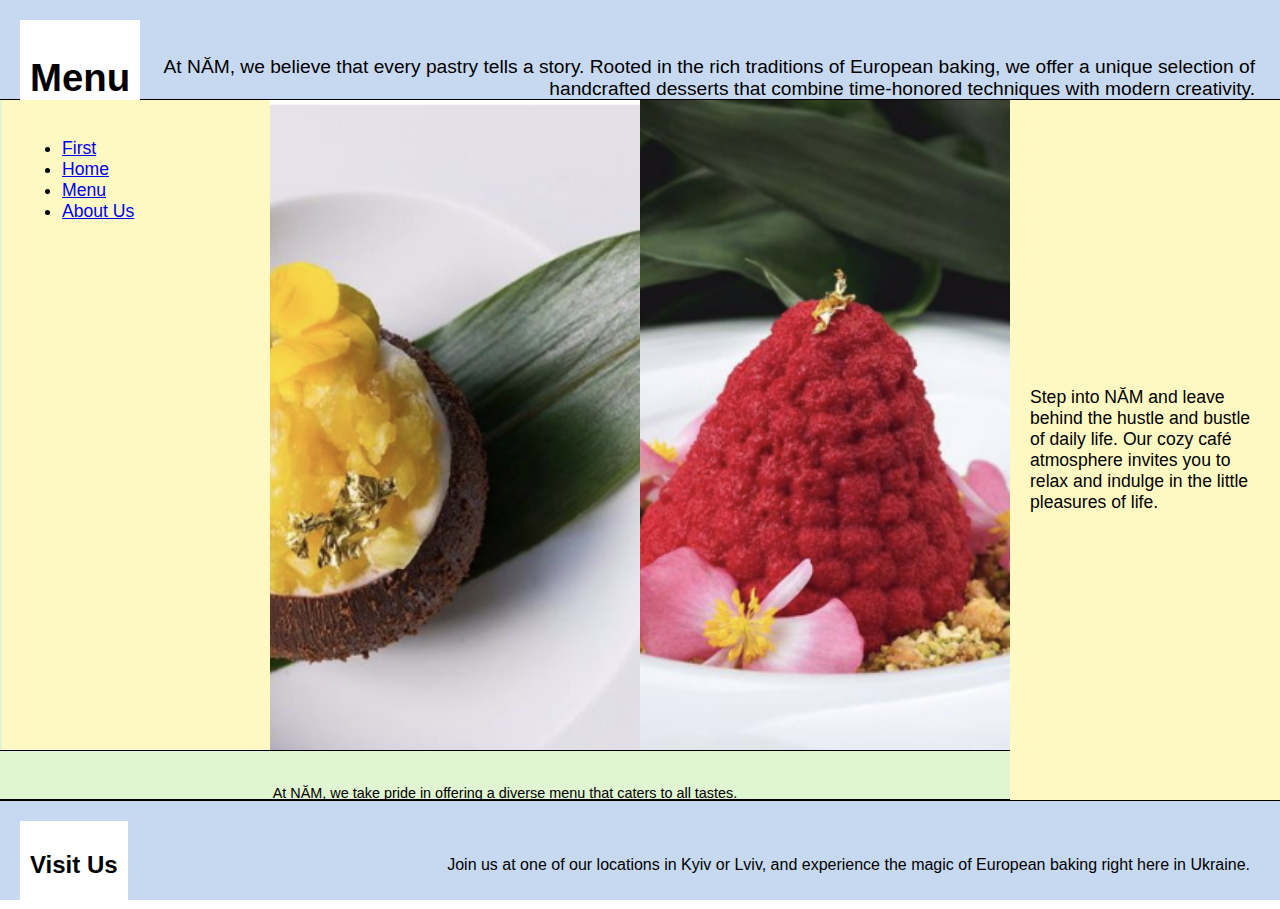
<file: page6.html>
<!DOCTYPE html>
<html lang="uk">
<head>
    <meta charset="UTF-8">
    <meta name="viewport" content="width=device-width, initial-scale=1.0">
    <title>Menu</title>
    <link rel="stylesheet" href="style2.css">
</head>
<body>

<div class="container">
    <div class="block1">
        <div class="white-box-left">
            <h1>Menu</h1>
        </div>
        <div class="info-box-right">
            <p>At NĂM, we believe that every pastry tells a story. Rooted in the rich traditions of European baking, we offer a unique selection of handcrafted desserts that combine time-honored techniques with modern creativity.</p>
        </div>
    </div>

    <div class="block2">
        <nav>
            <ul>
                <li><a href="index.html">First</a></li>
                <li><a href="page8.html">Home</a></li>
                <li><a href="page6.html">Menu</a></li>
                <li><a href="page7.html">About Us</a></li>
            </ul>
        </nav>
    </div>

    <div class="block3">
        <img src="66.png" alt="Responsive Image" class="responsive-img">
        <img src="69.png" alt="Responsive Image" class="responsive-img">

    </div>

    <div class="block4">
        <p>Step into NĂM and leave behind the hustle and bustle of daily life. Our cozy café atmosphere invites you to relax and indulge in the little pleasures of life.</p>
    </div>

    <div class="block5">
        <p>At NĂM, we take pride in offering a diverse menu that caters to all tastes.</p>
    </div>

    <div class="block6">
        <div class="white-box-left">
            <h2>Visit Us</h2>
        </div>
        <div class="menu-info-right">
            <p>Join us at one of our locations in Kyiv or Lviv, and experience the magic of European baking right here in Ukraine.</p>
        </div>
    </div>
</div>

</body>
</html>
</file>
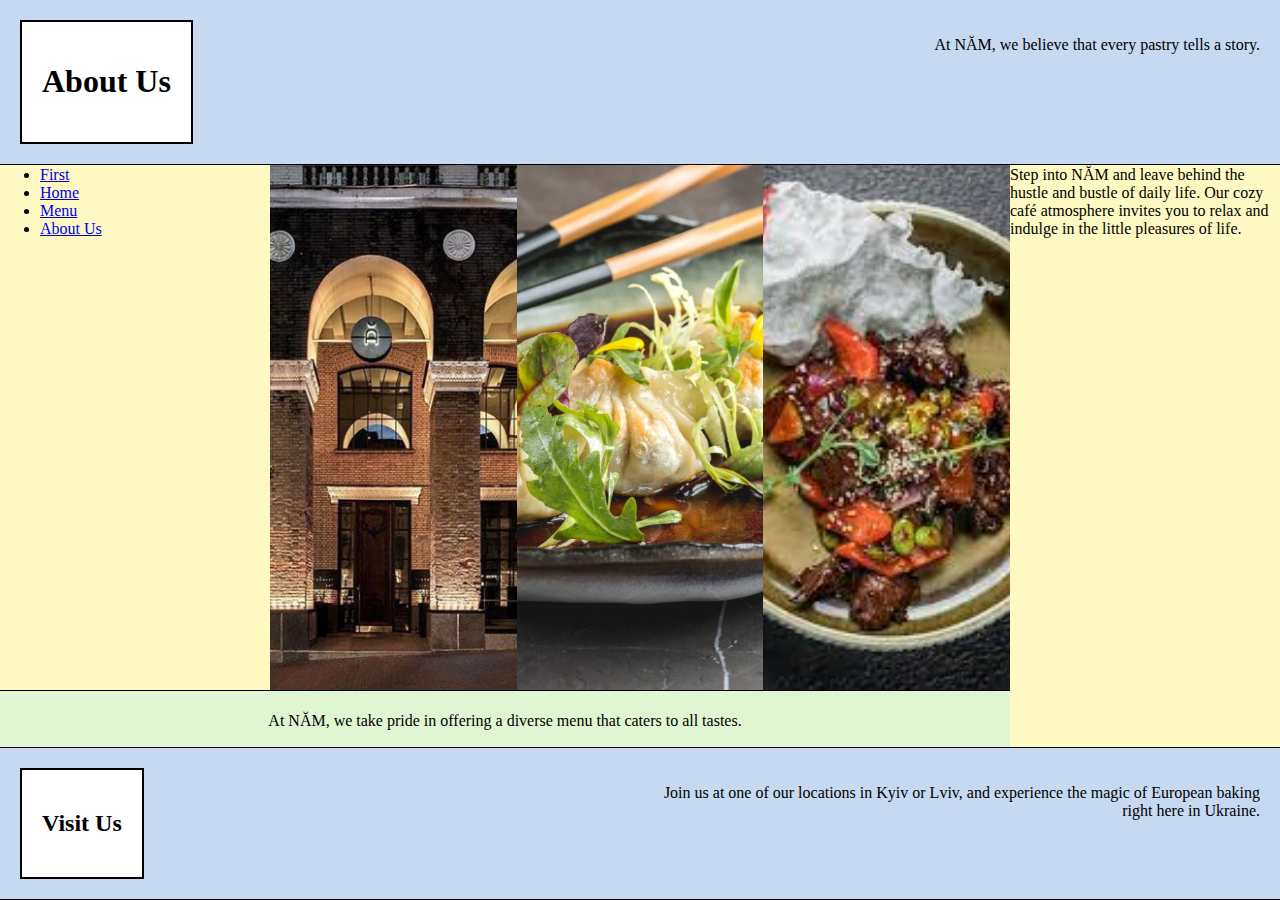
<file: page7.html>
<!DOCTYPE html>
<html lang="uk">
<head>
    <meta charset="UTF-8">
    <meta name="viewport" content="width=device-width, initial-scale=1.0">
    <title>About Us</title>
    <link rel="stylesheet" href="style3.css">
</head>
<body>

<div class="container">
    <div class="block1">
        <div class="white-box">
            <h1>About Us</h1>
        </div>
        <div class="info-box">
            <p>At NĂM, we believe that every pastry tells a story.</p>
        </div>
    </div>

    <div class="main-section">
        <div class="block2">
            <nav>
                <ul>
                    <li><a href="index.html">First</a></li>
                    <li><a href="page8.html">Home</a></li>
                    <li><a href="page6.html">Menu</a></li>
                    <li><a href="page7.html">About Us</a></li>
                </ul>
            </nav>
        </div>
        <div class="block3">
            <img src="61.jpg" alt="Image 1" class="responsive-img">
            <img src="63.jpg" alt="Image 3" class="responsive-img">
            <img src="52.jpg" alt="Image 3" class="responsive-img">
        </div>


        <div class="block5">
            <p>At NĂM, we take pride in offering a diverse menu that caters to all tastes.</p>
        </div>

        <div class="block4">
            <p>Step into NĂM and leave behind the hustle and bustle of daily life. Our cozy café atmosphere invites you to relax and indulge in the little pleasures of life.</p>
        </div>
    </div>

    <div class="block6">
        <div class="white-box">
            <h2>Visit Us</h2>
        </div>
        <div class="menu-info">
            <p>Join us at one of our locations in Kyiv or Lviv, and experience the magic of European baking right here in Ukraine.</p>
        </div>
    </div>
</div>

</body>
</html>
</file>
<file: style.css>
html, body {
    margin: 0;
    padding: 0;
    height: 100%;
    width: 100%;
}

.block1, .block6 {
    position: fixed;
    width: 100vw;
    height: 150px;
    background: #c7d9f1;
    border-bottom: solid 1px black;
    display: flex;
    justify-content: space-between;
    align-items: center;
    padding: 20px;
    box-sizing: border-box;
    z-index: 100; /* блок перекриє текст*/
}

.block1 {
    top: 0;
}

.block6 {
    bottom: 0;
    border-top: solid 1px black;
}

.block2, .block4 {
    position: fixed;
    width: 270px;
    height: calc(100vh - 300px);
    background: #fef9c3;
    top: 150px;
    display: flex;
    justify-content: center;
    align-items: center;
}

.block2 {
    left: 0;
}

.block4 {
    right: 0;
}

.block3 {
    position: relative;
    width: calc(100vw - 540px);
    height: calc(100vh - 360px);
    background: white;
    margin-top: 150px;
    left: 270px;
    display: flex;
    justify-content: center;
    align-items: center;
    padding: 20px;
    box-sizing: border-box;
    overflow: hidden;/*текст приховати за межами блоку*/
}

.block5 {
    position: fixed;
    width: calc(100vw - 285px);
    height: 60px;
    background: #e0f5d1;
    top: calc(100vh - 210px);
    left: 0;
    display: flex;
    justify-content: center;
    align-items: center;
    border-top: solid 1px black;
    border-bottom: solid 1px black;
}


.white-box {
    background-color: white;
    border: 2px solid black;
    padding: 20px;
    text-align: center;
    box-sizing: border-box;
}

.info-box, .menu-info {
    text-align: right;
    max-width: 50%;
    overflow-y: auto;
}

.responsive-img {
    width: auto;
    height: 100%;
    object-fit: cover;
    max-width: 100%;
    max-height: 100%;
}

@media (max-width: 850px) {
    .block1, .block6 {
        height: auto;
        position: relative;
    }

    .block2, .block4 {
        width: 100vw;
        height: auto;
        position: relative;
        top: 0;
    }

    .block3 {
        width: calc(100vw - 20px);
        left: 10px;
        margin-top: 0;
    }

    .block5 {
        top: auto;
        position: relative;
        width: 100vw;
        left: 0;
        height: 60px;
        background: #e0f5d1;
    }

    .info-box, .menu-info {
        text-align: center;
        max-width: 100%;
    }

    nav ul {
        display: flex;
        flex-direction: column;
        padding: 0;
        list-style: none;
    }

    nav ul li {
        margin: 5px 0;
    }
}
</file>
<file: style2.css>
html, body {
    margin: 0;
    padding: 0;
    height: 100%;
    width: 100%;
    font-family: Arial, sans-serif;
    overflow: hidden;
}

.container {
    display: grid;
    grid-template-areas:
        "header header header"
        "sidebar-left main sidebar-right"
        "bottom-content bottom-content sidebar-right"
        "footer footer footer";
    grid-template-rows: 100px 1fr 50px 100px;
    grid-template-columns: 270px 1fr 270px;
    height: 100vh;
}

.block1 {
    grid-area: header;
    background-color: #c7d9f1;
    display: grid;
    grid-template-columns: auto 1fr;
    align-items: center;
    padding: 20px;
    box-sizing: border-box;
    border-bottom: 1px solid black;
    font-size: 1.2rem;
}

.block1 .white-box-left {
    background-color: white;
    padding: 10px;
    margin-left: 0;
}

.info-box-right {
    text-align: right;
    padding: 5px;
}

.block6 {
    grid-area: footer;
    background-color: #c7d9f1;
    display: grid;
    grid-template-columns: auto 1fr;
    align-items: center;
    padding: 20px;
    box-sizing: border-box;
    border-top: 1px solid black;
}

.block6 .white-box-left {
    background-color: white;
    padding: 10px;
    margin-left: 0;
}

.menu-info-right {
    text-align: right;
    padding: 10px;
}

.block2 {
    grid-area: sidebar-left;
    background-color: #fef9c3;
    padding: 20px;
    text-align: left;
    border-left: 2px solid #e0f5d1;
    font-size: 1.1rem;
}

.block3 {
    grid-area: main;
    background-color: white;
    display: grid;
    grid-template-columns: 1fr 1fr;
    justify-content: space-between;
    align-items: center;
    padding: 0;
    box-sizing: border-box;
    overflow: hidden;
}

.block3 img.responsive-img {
    width: 100%;
    height: 100%;
    object-fit: cover;
    margin: 0;
}

.block4 {
    grid-area: sidebar-right;
    background-color: #fef9c3;
    padding: 20px;
    box-sizing: border-box;
    height: calc(100vh - 100px - 100px);
    display: grid;
    place-items: center;
    overflow: hidden;
    font-size: 1.1rem;
}
.block5 {
    grid-area: bottom-content;
    background-color: #e0f5d1;
    display: grid;
    place-items: center;
    padding: 20px;
    height: auto;
    font-size: 0.9rem;
    font-family: 'Verdana', sans-serif;
    z-index: 10;
    overflow: visible;
    border-top: 1px solid black;
    border-bottom: 1px solid black;
}


@media (max-width: 850px) {
    .container {
        grid-template-areas:
            "header"
            "main"
            "sidebar-left"
            "sidebar-right"
            "bottom-content"
            "footer";
        grid-template-columns: 1fr;
    }

    .block1, .block6 {
        height: auto;
    }

    .block2, .block4 {
        width: 100vw;
        height: auto;
        border: none;
    }

    .block3 {
        width: calc(100vw - 20px);
    }

    .block5 {
        height: 60px;
    }

    nav ul {
        display: grid;
        grid-template-rows: repeat(auto-fit, minmax(50px, 1fr)); /* Вертикальна структура */
    }
}
</file>
<file: style3.css>
html, body {
    margin: 0;
    padding: 0;
    height: 100%;
    width: 100%;
}

.container {
    position: relative;
    height: 100%;
    width: 100%;
}

.block1, .block6 {
    position: absolute;
    width: 100vw;
    height: auto;
    background: #c7d9f1;
    border-bottom: solid 1px black;
    padding: 20px;
    box-sizing: border-box;
    z-index: 100;
}

.block1 {
    top: 0;
}

.block6 {
    bottom: 0;
    border-top: solid 1px black;
}

.block2, .block4 {
    position: absolute;
    width: 270px;
    height: calc(100vh - 300px);
    background: #fef9c3;
    top: 150px;
}

.block2 {
    left: 0;
}

.block4 {
    right: 0;
}


.block3 {
    position: absolute;
    width: calc(100vw - 540px);
    height: calc(100vh - 360px);
    background: white;
    margin-top: 150px;
    left: 270px;
    padding: 0;
    box-sizing: border-box;
    overflow: hidden;
    white-space: nowrap;
}

.block3 img.responsive-img {
    width: 33.33%;
    height: 100%;
    object-fit: cover;
    margin: 0;
    float: left;
}

.block5 {
    position: absolute;
    width: calc(100vw - 270px);
    height: 60px;
    background: #e0f5d1;
    top: calc(100vh - 210px);
    left: 270px;
    border-top: solid 1px black;
    border-bottom: solid 1px black;
    text-align: center;
    line-height: 60px;
}

.white-box {
    background-color: white;
    border: 2px solid black;
    padding: 20px;
    text-align: left;
    box-sizing: border-box;
    display: inline-block;
    width: auto;
}

.info-box {
    text-align: right;
    max-width: 50%;
    overflow-y: auto;
    float: right;
}

.menu-info {
    text-align: right;
    max-width: 50%;
    overflow-y: auto;
    float: right;
}

@media (max-width: 850px) {
    .block1, .block6 {
        height: auto;
        position: relative;
    }

    .block2, .block4 {
        width: 100vw;
        height: auto;
        position: relative;
        top: 0;
    }

    .block3 {
        width: calc(100vw - 20px);
        left: 10px;
        margin-top: 0;
    }

    .block5 {
        top: auto;
        position: relative;
        width: 100vw;
        left: 0;
        height: 60px;
        background: #e0f5d1;
    }

    .info-box, .menu-info {
        text-align: center;
        max-width: 100%;
    }

    nav ul {
        padding: 0;
        list-style: none;
    }

    nav ul li {
        margin: 5px 0;
    }
}

.block5 {
    position: absolute;
    height: 60px;
    top: calc(100vh - 210px);
    left: 0;
    border-top: solid 1px black;
    border-bottom: solid 1px black;
    display: flex;
    align-items: center;
}

.block5 p {
    flex: 1;
    text-align: center;
}

.green-bar {
    width: calc(100vw - 270px);
    height: 100%;
    background: #e0f5d1;
    position: absolute;
    left: 0;
}
</file>
